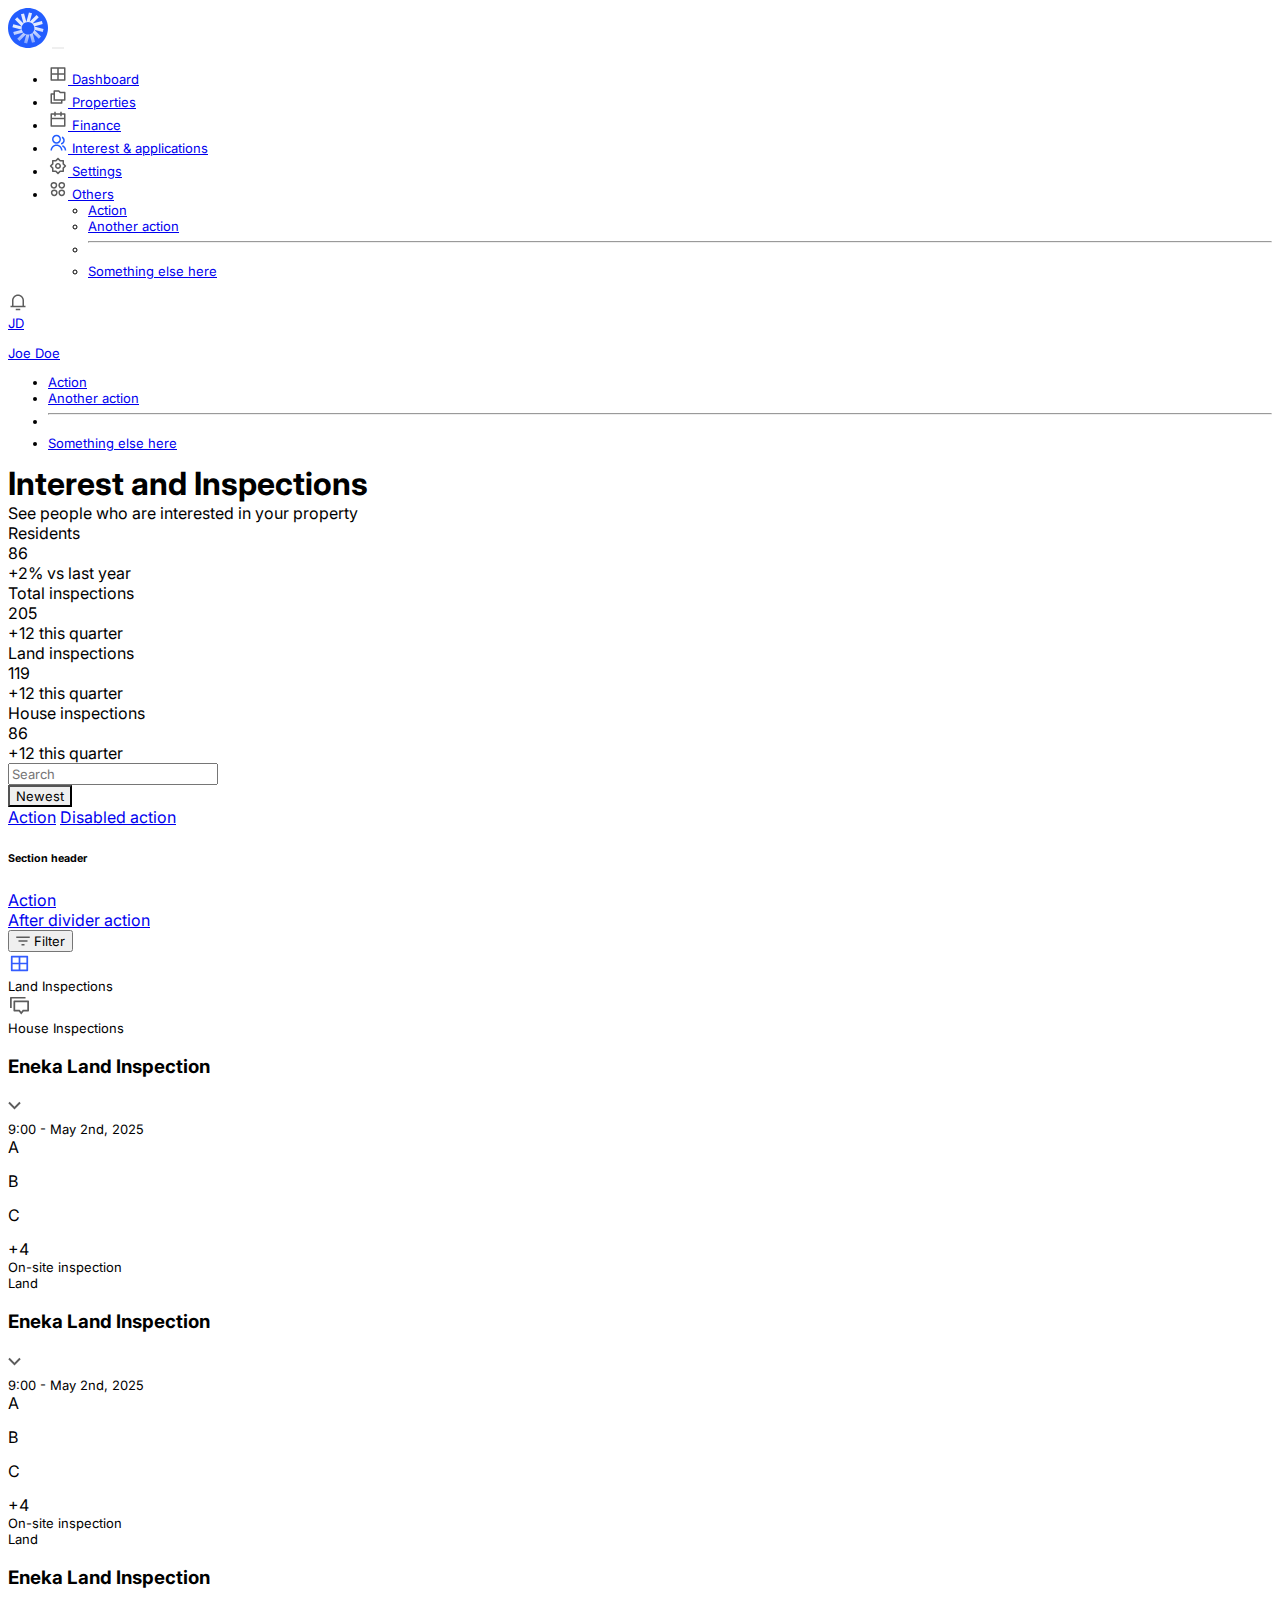
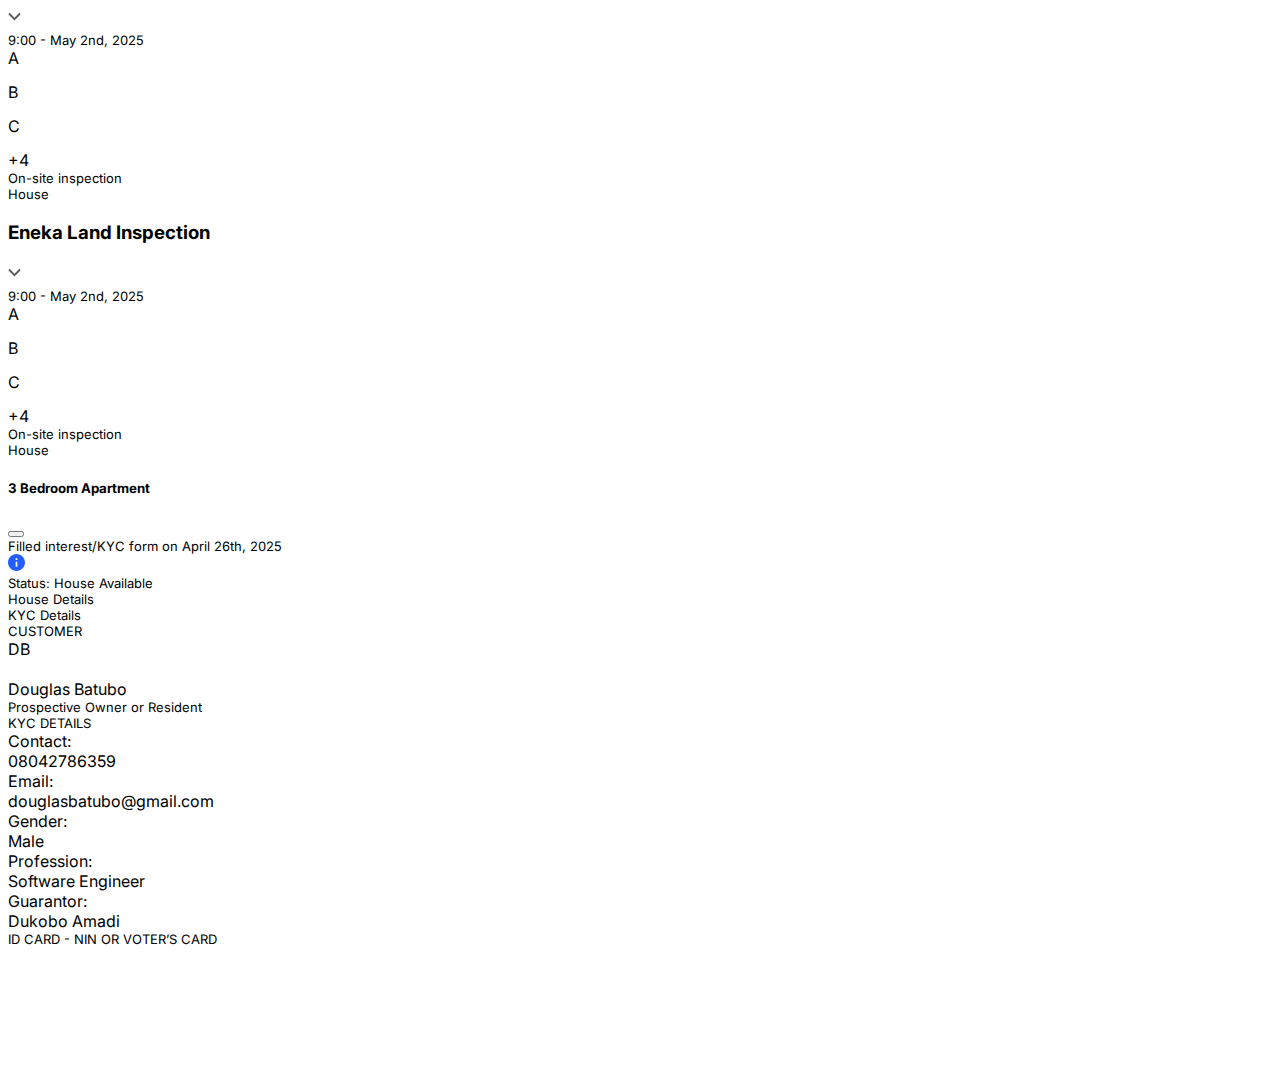
<file: index.html>
<!DOCTYPE html>
<html lang="en">
<head>
  <meta charset="UTF-8">
  <meta name="viewport" content="width=device-width, initial-scale=1.0">
  <title>Interest and Inspections</title>
  <meta name="description" content="EstateIQ - Interest and Inspections Page">
  <link href="https://cdn.jsdelivr.net/npm/bootstrap@5.3.7/dist/css/bootstrap.min.css" rel="stylesheet" integrity="sha384-LN+7fdVzj6u52u30Kp6M/trliBMCMKTyK833zpbD+pXdCLuTusPj697FH4R/5mcr" crossorigin="anonymous">
  <link rel="shortcut icon" href="./assets/images/Synergy.svg" type="image/x-icon">
    <link rel="preconnect" href="https://fonts.googleapis.com">
  <link rel="preconnect" href="https://fonts.gstatic.com" crossorigin>
  <link href="https://fonts.googleapis.com/css2?family=Inter:ital,opsz,wght@0,14..32,100..900;1,14..32,100..900&display=swap" rel="stylesheet">
  <link rel="stylesheet" href="./assets/css/style.css">
  
</head>
<body>
  
  
  <main class="container-fluid p-0 pt-5 my-2">
       <nav class="navbar navbar-expand-lg  bg-white py-3 px-4  border-bottom border-1 position-fixed top-0 start-0 end-0 z-2 custom-text-sm fw-semibold ">
          <div class="container-fluid">
            <a class="navbar-brand me-4" href="#"><img src="./assets/images/Synergy.svg" alt="Logo" ></a>
            <button class="navbar-toggler border-0 " type="button" data-bs-toggle="collapse" data-bs-target="#navbarSupportedContent" aria-controls="navbarSupportedContent" aria-expanded="false" aria-label="Toggle navigation" >
              <span class="navbar-toggler-icon"></span>
            </button>
            <div class="collapse navbar-collapse" id="navbarSupportedContent">
              <ul class="navbar-nav me-auto mb-2 mb-lg-0 column-gap-2">
                
                <li class="nav-item">
                  <a class="nav-link active d-flex align-items-end column-gap-2 text-secondary" aria-current="page" href="#">
                    <svg width="20" height="20" viewBox="0 0 20 20" fill="none" xmlns="http://www.w3.org/2000/svg">
                      <path d="M16.75 3.25C16.9489 3.25 17.1397 3.32902 17.2803 3.46967C17.421 3.61032 17.5 3.80109 17.5 4V16C17.5 16.1989 17.421 16.3897 17.2803 16.5303C17.1397 16.671 16.9489 16.75 16.75 16.75H3.25C3.05109 16.75 2.86032 16.671 2.71967 16.5303C2.57902 16.3897 2.5 16.1989 2.5 16V4C2.5 3.80109 2.57902 3.61032 2.71967 3.46967C2.86032 3.32902 3.05109 3.25 3.25 3.25H16.75ZM9.25 10.75H4V15.25H9.25V10.75ZM16 10.75H10.75V15.25H16V10.75ZM9.25 4.75H4V9.25H9.25V4.75ZM16 4.75H10.75V9.25H16V4.75Z" fill="#5C5C5C" style="fill:#5C5C5C;fill:color(display-p3 0.3608 0.3608 0.3608);fill-opacity:1;"/>
                      </svg>

                      Dashboard
                  </a>
                </li>

                <li class="nav-item">
                  <a class="nav-link active d-flex align-items-end column-gap-2 text-secondary" aria-current="page" href="#">
                              <svg width="20" height="20" viewBox="0 0 20 20" fill="none" xmlns="http://www.w3.org/2000/svg">
                  <path d="M5.5 6.25V4C5.5 3.80109 5.57902 3.61032 5.71967 3.46967C5.86032 3.32902 6.05109 3.25 6.25 3.25H11.0605L12.5605 4.75H16.75C16.9489 4.75 17.1397 4.82902 17.2803 4.96967C17.421 5.11032 17.5 5.30109 17.5 5.5V13C17.5 13.1989 17.421 13.3897 17.2803 13.5303C17.1397 13.671 16.9489 13.75 16.75 13.75H14.5V16C14.5 16.1989 14.421 16.3897 14.2803 16.5303C14.1397 16.671 13.9489 16.75 13.75 16.75H3.25C3.05109 16.75 2.86032 16.671 2.71967 16.5303C2.57902 16.3897 2.5 16.1989 2.5 16V7C2.5 6.80109 2.57902 6.61032 2.71967 6.46967C2.86032 6.32902 3.05109 6.25 3.25 6.25H5.5ZM5.5 7.75H4V15.25H13V13.75H5.5V7.75ZM7 4.75V12.25H16V6.25H11.9395L10.4395 4.75H7Z" fill="#5C5C5C" style="fill:#5C5C5C;fill:color(display-p3 0.3608 0.3608 0.3608);fill-opacity:1;"/>
                  </svg>


                      Properties
                  </a>
                </li>
                
                <li class="nav-item">
                  <a class="nav-link active d-flex align-items-end column-gap-2 text-secondary" aria-current="page" href="#">
                              <svg width="20" height="20" viewBox="0 0 20 20" fill="none" xmlns="http://www.w3.org/2000/svg">
                              <path d="M13.75 3.25H16.75C16.9489 3.25 17.1397 3.32902 17.2803 3.46967C17.421 3.61032 17.5 3.80109 17.5 4V16C17.5 16.1989 17.421 16.3897 17.2803 16.5303C17.1397 16.671 16.9489 16.75 16.75 16.75H3.25C3.05109 16.75 2.86032 16.671 2.71967 16.5303C2.57902 16.3897 2.5 16.1989 2.5 16V4C2.5 3.80109 2.57902 3.61032 2.71967 3.46967C2.86032 3.32902 3.05109 3.25 3.25 3.25H6.25V1.75H7.75V3.25H12.25V1.75H13.75V3.25ZM12.25 4.75H7.75V6.25H6.25V4.75H4V7.75H16V4.75H13.75V6.25H12.25V4.75ZM16 9.25H4V15.25H16V9.25Z" fill="#5C5C5C" style="fill:#5C5C5C;fill:color(display-p3 0.3608 0.3608 0.3608);fill-opacity:1;"/>
                              </svg>



                      Finance
                  </a>
                </li>

                <li class="nav-item">
                  <a class="nav-link active d-flex align-items-end column-gap-2 text-primary rounded-4 bg-primary" aria-current="page" href="#" style="--bs-bg-opacity: .14;">
                      <svg width="20" height="20" viewBox="0 0 20 20" fill="none" xmlns="http://www.w3.org/2000/svg">
                      <path d="M2.5 17.5C2.5 15.9087 3.13214 14.3826 4.25736 13.2574C5.38258 12.1321 6.9087 11.5 8.5 11.5C10.0913 11.5 11.6174 12.1321 12.7426 13.2574C13.8679 14.3826 14.5 15.9087 14.5 17.5H13C13 16.3065 12.5259 15.1619 11.682 14.318C10.8381 13.4741 9.69347 13 8.5 13C7.30653 13 6.16193 13.4741 5.31802 14.318C4.47411 15.1619 4 16.3065 4 17.5H2.5ZM8.5 10.75C6.01375 10.75 4 8.73625 4 6.25C4 3.76375 6.01375 1.75 8.5 1.75C10.9862 1.75 13 3.76375 13 6.25C13 8.73625 10.9862 10.75 8.5 10.75ZM8.5 9.25C10.1575 9.25 11.5 7.9075 11.5 6.25C11.5 4.5925 10.1575 3.25 8.5 3.25C6.8425 3.25 5.5 4.5925 5.5 6.25C5.5 7.9075 6.8425 9.25 8.5 9.25ZM14.713 12.0273C15.767 12.5019 16.6615 13.2709 17.2889 14.2418C17.9164 15.2126 18.2501 16.344 18.25 17.5H16.75C16.7502 16.633 16.4999 15.7844 16.0293 15.0562C15.5587 14.328 14.8878 13.7512 14.0972 13.3953L14.7123 12.0273H14.713ZM14.197 3.55975C14.9526 3.87122 15.5987 4.40015 16.0533 5.07942C16.5078 5.75869 16.7503 6.55768 16.75 7.375C16.7503 8.40425 16.3658 9.39642 15.6719 10.1566C14.978 10.9168 14.025 11.3901 13 11.4835V9.97375C13.5557 9.89416 14.0713 9.63851 14.471 9.24434C14.8707 8.85017 15.1335 8.33824 15.2209 7.7837C15.3082 7.22916 15.2155 6.66122 14.9563 6.16327C14.6971 5.66531 14.2851 5.26356 13.7808 5.017L14.197 3.55975Z" fill="#335CFF" style="fill:#335CFF;fill:color(display-p3 0.2000 0.3609 1.0000);fill-opacity:1;"/>
                      </svg>




                      Interest & applications
                  </a>
                </li>

                <li class="nav-item">
                  <a class="nav-link active d-flex align-items-end column-gap-2 text-secondary" aria-current="page" href="#">
                      <svg width="20" height="20" viewBox="0 0 20 20" fill="none" xmlns="http://www.w3.org/2000/svg">
                    <path d="M7.51447 4.00004L9.46972 2.04479C9.61037 1.90418 9.8011 1.8252 9.99997 1.8252C10.1988 1.8252 10.3896 1.90418 10.5302 2.04479L12.4855 4.00004H15.25C15.4489 4.00004 15.6397 4.07905 15.7803 4.21971C15.921 4.36036 16 4.55112 16 4.75004V7.51453L17.9552 9.46979C18.0958 9.61043 18.1748 9.80116 18.1748 10C18.1748 10.1989 18.0958 10.3896 17.9552 10.5303L16 12.4855V15.25C16 15.4489 15.921 15.6397 15.7803 15.7804C15.6397 15.921 15.4489 16 15.25 16H12.4855L10.5302 17.9553C10.3896 18.0959 10.1988 18.1749 9.99997 18.1749C9.8011 18.1749 9.61037 18.0959 9.46972 17.9553L7.51447 16H4.74997C4.55106 16 4.3603 15.921 4.21964 15.7804C4.07899 15.6397 3.99997 15.4489 3.99997 15.25V12.4855L2.04472 10.5303C1.90412 10.3896 1.82513 10.1989 1.82513 10C1.82513 9.80116 1.90412 9.61043 2.04472 9.46979L3.99997 7.51453V4.75004C3.99997 4.55112 4.07899 4.36036 4.21964 4.21971C4.3603 4.07905 4.55106 4.00004 4.74997 4.00004H7.51447ZM5.49997 5.50003V8.13629L3.63622 10L5.49997 11.8638V14.5H8.13622L9.99997 16.3638L11.8637 14.5H14.5V11.8638L16.3637 10L14.5 8.13629V5.50003H11.8637L9.99997 3.63629L8.13622 5.50003H5.49997ZM9.99997 13C9.20432 13 8.44126 12.684 7.87865 12.1214C7.31604 11.5587 6.99997 10.7957 6.99997 10C6.99997 9.20438 7.31604 8.44132 7.87865 7.87871C8.44126 7.31611 9.20432 7.00003 9.99997 7.00003C10.7956 7.00003 11.5587 7.31611 12.1213 7.87871C12.6839 8.44132 13 9.20438 13 10C13 10.7957 12.6839 11.5587 12.1213 12.1214C11.5587 12.684 10.7956 13 9.99997 13ZM9.99997 11.5C10.3978 11.5 10.7793 11.342 11.0606 11.0607C11.3419 10.7794 11.5 10.3979 11.5 10C11.5 9.60221 11.3419 9.22068 11.0606 8.93937C10.7793 8.65807 10.3978 8.50003 9.99997 8.50003C9.60215 8.50003 9.22062 8.65807 8.93931 8.93937C8.65801 9.22068 8.49997 9.60221 8.49997 10C8.49997 10.3979 8.65801 10.7794 8.93931 11.0607C9.22062 11.342 9.60215 11.5 9.99997 11.5Z" fill="#5C5C5C" style="fill:#5C5C5C;fill:color(display-p3 0.3608 0.3608 0.3608);fill-opacity:1;"/>
                    </svg>



                      Settings
                  </a>
                </li>

                <li class="nav-item dropdown ">
                  <a class="nav-link dropdown-toggle d-flex align-items-center column-gap-2  " href="#" role="button" data-bs-toggle="dropdown" aria-expanded="false">
                      <svg width="20" height="20" viewBox="0 0 20 20" fill="none" xmlns="http://www.w3.org/2000/svg">
                        <path d="M5.875 9.625C5.43179 9.625 4.99292 9.5377 4.58344 9.36809C4.17397 9.19848 3.80191 8.94988 3.48851 8.63649C3.17512 8.32309 2.92652 7.95103 2.75691 7.54156C2.5873 7.13208 2.5 6.69321 2.5 6.25C2.5 5.80679 2.5873 5.36792 2.75691 4.95844C2.92652 4.54897 3.17512 4.17691 3.48851 3.86351C3.80191 3.55012 4.17397 3.30152 4.58344 3.13191C4.99292 2.9623 5.43179 2.875 5.875 2.875C6.77011 2.875 7.62855 3.23058 8.26149 3.86351C8.89442 4.49645 9.25 5.35489 9.25 6.25C9.25 7.14511 8.89442 8.00355 8.26149 8.63649C7.62855 9.26942 6.77011 9.625 5.875 9.625ZM6.25 17.125C5.35489 17.125 4.49645 16.7694 3.86351 16.1365C3.23058 15.5035 2.875 14.6451 2.875 13.75C2.875 12.8549 3.23058 11.9965 3.86351 11.3635C4.49645 10.7306 5.35489 10.375 6.25 10.375C7.14511 10.375 8.00355 10.7306 8.63649 11.3635C9.26942 11.9965 9.625 12.8549 9.625 13.75C9.625 14.6451 9.26942 15.5035 8.63649 16.1365C8.00355 16.7694 7.14511 17.125 6.25 17.125ZM13.75 9.625C13.3068 9.625 12.8679 9.5377 12.4584 9.36809C12.049 9.19848 11.6769 8.94988 11.3635 8.63649C11.0501 8.32309 10.8015 7.95103 10.6319 7.54156C10.4623 7.13208 10.375 6.69321 10.375 6.25C10.375 5.80679 10.4623 5.36792 10.6319 4.95844C10.8015 4.54897 11.0501 4.17691 11.3635 3.86351C11.6769 3.55012 12.049 3.30152 12.4584 3.13191C12.8679 2.9623 13.3068 2.875 13.75 2.875C14.6451 2.875 15.5035 3.23058 16.1365 3.86351C16.7694 4.49645 17.125 5.35489 17.125 6.25C17.125 7.14511 16.7694 8.00355 16.1365 8.63649C15.5035 9.26942 14.6451 9.625 13.75 9.625ZM13.75 17.125C12.8549 17.125 11.9965 16.7694 11.3635 16.1365C10.7306 15.5035 10.375 14.6451 10.375 13.75C10.375 12.8549 10.7306 11.9965 11.3635 11.3635C11.9965 10.7306 12.8549 10.375 13.75 10.375C14.6451 10.375 15.5035 10.7306 16.1365 11.3635C16.7694 11.9965 17.125 12.8549 17.125 13.75C17.125 14.6451 16.7694 15.5035 16.1365 16.1365C15.5035 16.7694 14.6451 17.125 13.75 17.125ZM5.875 8.125C6.37228 8.125 6.84919 7.92746 7.20083 7.57583C7.55246 7.22419 7.75 6.74728 7.75 6.25C7.75 5.75272 7.55246 5.27581 7.20083 4.92417C6.84919 4.57254 6.37228 4.375 5.875 4.375C5.37772 4.375 4.90081 4.57254 4.54917 4.92417C4.19754 5.27581 4 5.75272 4 6.25C4 6.74728 4.19754 7.22419 4.54917 7.57583C4.90081 7.92746 5.37772 8.125 5.875 8.125ZM6.25 15.625C6.74728 15.625 7.22419 15.4275 7.57583 15.0758C7.92746 14.7242 8.125 14.2473 8.125 13.75C8.125 13.2527 7.92746 12.7758 7.57583 12.4242C7.22419 12.0725 6.74728 11.875 6.25 11.875C5.75272 11.875 5.27581 12.0725 4.92417 12.4242C4.57254 12.7758 4.375 13.2527 4.375 13.75C4.375 14.2473 4.57254 14.7242 4.92417 15.0758C5.27581 15.4275 5.75272 15.625 6.25 15.625ZM13.75 8.125C14.2473 8.125 14.7242 7.92746 15.0758 7.57583C15.4275 7.22419 15.625 6.74728 15.625 6.25C15.625 5.75272 15.4275 5.27581 15.0758 4.92417C14.7242 4.57254 14.2473 4.375 13.75 4.375C13.2527 4.375 12.7758 4.57254 12.4242 4.92417C12.0725 5.27581 11.875 5.75272 11.875 6.25C11.875 6.74728 12.0725 7.22419 12.4242 7.57583C12.7758 7.92746 13.2527 8.125 13.75 8.125ZM13.75 15.625C14.2473 15.625 14.7242 15.4275 15.0758 15.0758C15.4275 14.7242 15.625 14.2473 15.625 13.75C15.625 13.2527 15.4275 12.7758 15.0758 12.4242C14.7242 12.0725 14.2473 11.875 13.75 11.875C13.2527 11.875 12.7758 12.0725 12.4242 12.4242C12.0725 12.7758 11.875 13.2527 11.875 13.75C11.875 14.2473 12.0725 14.7242 12.4242 15.0758C12.7758 15.4275 13.2527 15.625 13.75 15.625Z" fill="#5C5C5C" style="fill:#5C5C5C;fill:color(display-p3 0.3608 0.3608 0.3608);fill-opacity:1;"/>
                        </svg>



                      Others
                  </a>
                  <ul class="dropdown-menu">
                    <li><a class="dropdown-item" href="#">Action</a></li>
                    <li><a class="dropdown-item" href="#">Another action</a></li>
                    <li><hr class="dropdown-divider"></li>
                    <li><a class="dropdown-item" href="#">Something else here</a></li>
                  </ul>
                </li>
                
                
              </ul>

              <div class="d-flex align-items-center column-gap-3">
                  <div class="nav-item">
                  <svg width="20" height="20" viewBox="0 0 20 20" fill="none" xmlns="http://www.w3.org/2000/svg">
                  <path d="M16 13.75H17.5V15.25H2.5V13.75H4V8.5C4 6.9087 4.63214 5.38258 5.75736 4.25736C6.88258 3.13214 8.4087 2.5 10 2.5C11.5913 2.5 13.1174 3.13214 14.2426 4.25736C15.3679 5.38258 16 6.9087 16 8.5V13.75ZM14.5 13.75V8.5C14.5 7.30653 14.0259 6.16193 13.182 5.31802C12.3381 4.47411 11.1935 4 10 4C8.80653 4 7.66193 4.47411 6.81802 5.31802C5.97411 6.16193 5.5 7.30653 5.5 8.5V13.75H14.5ZM7.75 16.75H12.25V18.25H7.75V16.75Z" fill="#5C5C5C" style="fill:#5C5C5C;fill:color(display-p3 0.3608 0.3608 0.3608);fill-opacity:1;"/>
                  </svg>

                  </div>

                  <div class="nav-item dropdown ">
                    <a class="nav-link dropdown-toggle d-flex align-items-center column-gap-2 border border-1 p-2 rounded-3   " href="#" role="button" data-bs-toggle="dropdown" aria-expanded="false">
                      <div class="rounded-5 bg-primary d-flex align-items-center justify-content-center p-2 text-white fw-medium" style="width: 30px; height: 30px;">
                        JD
                      </div>



                        Joe Doe
                    </a>
                    <ul class="dropdown-menu">
                      <li><a class="dropdown-item" href="#">Action</a></li>
                      <li><a class="dropdown-item" href="#">Another action</a></li>
                      <li><hr class="dropdown-divider"></li>
                      <li><a class="dropdown-item" href="#">Something else here</a></li>
                    </ul>
                </li>
                  </div>                
              </div>
          </div>
      </nav>

    <section class=" h-100 px-4 my-4 main-area">
       <div class="d-flex  justify-content-between align-items-center px-2 flex-wrap border-bottom border-1 py-5 row-gap-4">
          <div>
              <h1 class="fs-3 fw-semibold py-1">
              Interest and Inspections
            </h1>
            <p class="text-secondary fs-6">
              See people who are interested in your property
            </p>
          </div>

          
        <div>
          
          <div>
            <p class="fw-medium text-secondary">Residents</p>
          </div>

          <div class="d-flex align-items-center justify-content-between column-gap-2">
            <div class="fs-3 fw-medium">
              <p>86</p>
            </div>
            <div>
             <p class="fw-medium text-secondary">
               <span class="text-success">+2%</span> vs last year
             </p>
            </div>
          </div>
        </div>
      </div>

      <div class=" py-4 d-flex justify-content-between align-items-center px-2 flex-wrap column-gap-4 row-gap-4 border-bottom border-1">
         <div class="  border-end border-1  flex-fill">
          
            <div>
              <p class="fw-normal fs-6 text-secondary-emphasis">Total inspections</p>
            </div>

            <div class="d-flex align-items-center justify-content-start column-gap-2">
              <div class="fs-3 fw-medium">
                <p>205</p>
              </div>
              <div>
              <p class="fw-medium text-secondary">
                <span class="text-success">+12</span> this quarter
              </p>
              </div>
            </div>
          </div>

          <div class=" border-end border-1   flex-fill">
          
            <div>
              <p class="fw-normal fs-6 text-secondary-emphasis">Land inspections</p>
            </div>

            <div class="d-flex align-items-center justify-content-start column-gap-2">
              <div class="fs-3 fw-medium">
                <p>119</p>
              </div>
              <div>
              <p class="fw-medium text-secondary">
                <span class="text-success">+12</span> this quarter
              </p>
              </div>
            </div>
          </div>

          <div class=" border-end border-1  flex-fill">
          
            <div>
              <p class="fw-normal fs-6 text-secondary-emphasis">House inspections</p>
            </div>

            <div class="d-flex align-items-center justify-content-start column-gap-2">
              <div class="fs-3 fw-medium">
                <p>86</p>
              </div>
              <div>
              <p class="fw-medium text-secondary">
                <span class="text-success">+12</span> this quarter
              </p>
              </div>
            </div>
          </div>

          <div class="   flex-fill">
            <div class="d-flex align-items-center justify-content-center flex-wrap column-gap-3 row-gap-3">
                <div class="flex-fill">
                  <input type="text" class="form-control w-100 bg-secondary border-0 py-3 custom-text-sm" placeholder="Search"  style="--bs-bg-opacity: .07;">
                </div>

                <div class="d-flex align-items-center justify-content-center column-gap-3 row-gap-3">
                    
                <!-- <select name="Filter" id="filter" class="border-0 bg-secondary rounded-4 py-3 px-2 text-secondary fw-medium custom-text-sm" style="--bs-bg-opacity: .07; appearance: none;" >
                  <option value="" selected>Newest</option>
                  <option value="">Anot</option>
                </select> -->

                <div class="dropdown">
                  <button
                    class=" dropdown-toggle border-0 bg-secondary rounded-4 py-3 px-2 text-secondary fw-medium custom-text-sm " 
                    style="--bs-bg-opacity: .07; appearance: none;"
                    type="button"
                    id="triggerId"
                    data-bs-toggle="dropdown"
                    aria-haspopup="true"
                    aria-expanded="false"
                  >
                   Newest
                  </button>
                  <div class="dropdown-menu" aria-labelledby="triggerId">
                    <a class="dropdown-item" href="#">Action</a>
                    <a class="dropdown-item disabled" href="#">Disabled action</a>
                    <h6 class="dropdown-header">Section header</h6>
                    <a class="dropdown-item" href="#">Action</a>
                    <div class="dropdown-divider"></div>
                    <a class="dropdown-item" href="#">After divider action</a>
                  </div>
                </div>
                

                <button class="btn text-secondary bg-secondary border-0 fw-medium custom-text-sm p-3 column-gap-2 rounded-4 d-flex align-items-center" style="--bs-bg-opacity: .07;">
                  <img src="./assets/icons/filter.svg" alt="filter icon">
                  Filter
                </button>
                </div>
            </div>
          </div>
      </div>

      <div class="d-flex justify-content-start align-items-center px-2 px-sm-0 px-md-0 border-bottom border-1 column-gap-3 flex-wrap ">
          <div class="d-flex justify-content-start align-items-center column-gap-2  border-bottom border-primary border-3 h-100 py-3 text-primary custom-text  flex-grow-0 pointer js-inspection-option land-option">
              <svg width="23" height="23" viewBox="0 0 20 20" fill="none" xmlns="http://www.w3.org/2000/svg">
              <path d="M16.75 3.25C16.9489 3.25 17.1397 3.32902 17.2803 3.46967C17.421 3.61032 17.5 3.80109 17.5 4V16C17.5 16.1989 17.421 16.3897 17.2803 16.5303C17.1397 16.671 16.9489 16.75 16.75 16.75H3.25C3.05109 16.75 2.86032 16.671 2.71967 16.5303C2.57902 16.3897 2.5 16.1989 2.5 16V4C2.5 3.80109 2.57902 3.61032 2.71967 3.46967C2.86032 3.32902 3.05109 3.25 3.25 3.25H16.75ZM9.25 10.75H4V15.25H9.25V10.75ZM16 10.75H10.75V15.25H16V10.75ZM9.25 4.75H4V9.25H9.25V4.75ZM16 4.75H10.75V9.25H16V4.75Z" fill="#335CFF" />
              </ svg>
                      <p>Land Inspections</p>
          </div>
          

          <div class="d-flex justify-content-start align-items-center column-gap-2 py-3 custom-text pointer js-inspection-option house-option">
              <svg width="23" height="23" viewBox="0 0 20 20" fill="none" xmlns="http://www.w3.org/2000/svg">
              <path d="M11.5 17.875L9.4 15.25H5.5C5.30109 15.25 5.11032 15.171 4.96967 15.0303C4.82902 14.8897 4.75 14.6989 4.75 14.5V6.32725C4.75 6.12834 4.82902 5.93757 4.96967 5.79692C5.11032 5.65627 5.30109 5.57725 5.5 5.57725H17.5C17.6989 5.57725 17.8897 5.65627 18.0303 5.79692C18.171 5.93757 18.25 6.12834 18.25 6.32725V14.5C18.25 14.6989 18.171 14.8897 18.0303 15.0303C17.8897 15.171 17.6989 15.25 17.5 15.25H13.6L11.5 17.875ZM12.8792 13.75H16.75V7.07725H6.25V13.75H10.1208L11.5 15.4735L12.8792 13.75ZM2.5 2.5H15.25V4H3.25V12.25H1.75V3.25C1.75 3.05109 1.82902 2.86032 1.96967 2.71967C2.11032 2.57902 2.30109 2.5 2.5 2.5Z" fill="#5C5C5C" />
              </ svg>


                      <p>House Inspections</p>
          </div>
      </div>

      <div class=" px-2 py-4">
       <div class="row row-gap-4 js-inspection-box">

          <div class="col-12 col-xxl-3 col-xl-4 col-lg-4 col-md-6 col-sm-12 item pointer">
            <div class="card bg-secondary border-0" style="--bs-bg-opacity:0.07;">
              <div class="card-body">
                <div class="d-flex justify-content-between align-items-center">
                  <h3 class=" fs-6 ">Eneka Land Inspection</h3>

                  <div class="bg-white rounded-5 p-1 d-flex justify-content-center align-items-center" style="width: 25px; height:25px;">
                    <img src="./assets/icons/Vector.svg" alt="" width="13px" height="13px">
                  </div>

                </div>

                <div class="mb-3">
                  <p class="text-secondary custom-text">9:00 - May 2nd, 2025</p>
                </div>


                <div class="bg-white d-flex align-items-center justify-content-between p-1 px-2 rounded-5 w-50 mb-2" >
                    <div class="d-flex align-items-center">
                      <div class="rounded-5 bg-primary border border-2 border-white pfp d-flex align-items-center justify-content-center text-white" >A</div>
                      <div class="rounded-5 bg-primary border border-2 border-white pfp  text-white d-flex align-items-center justify-content-center">B</div>
                      <div class="rounded-5 bg-primary border border-2 border-white pfp  text-white d-flex align-items-center justify-content-center">C</div>
                    </div>

                    <div class="mx-1"> +4</div>
                </div>

                <div class="d-flex align-items-center justify-content-between">
                    <div class="custom-text-sm">
                      On-site inspection
                    </div>

                    <div class="fw-semibold rounded-4 p-1 px-2 custom-text-sm text-danger bg-danger-subtle">
                      Land
                    </div>
                </div>
              </div>
            </div>
          </div>

          <div class="col-12 col-xxl-3 col-xl-4 col-lg-4 col-md-6 col-sm-12 pointer">
            <div class="card bg-secondary border-0" style="--bs-bg-opacity:0.07;">
              <div class="card-body">
                <div class="d-flex justify-content-between align-items-center">
                  <h3 class=" fs-6 ">Eneka Land Inspection</h3>

                  <div class="bg-white rounded-5 p-1 d-flex justify-content-center align-items-center" style="width: 25px; height:25px;">
                    <img src="./assets/icons/Vector.svg" alt="" width="13px" height="13px">
                  </div>

                </div>

                <div class="mb-3">
                  <p class="text-secondary custom-text">9:00 - May 2nd, 2025</p>
                </div>


                <div class="bg-white d-flex align-items-center justify-content-between p-1 px-2 rounded-5 w-50 mb-2" >
                    <div class="d-flex align-items-center">
                      <div class="rounded-5 bg-primary border border-2 border-white pfp d-flex align-items-center justify-content-center text-white" >A</div>
                      <div class="rounded-5 bg-primary border border-2 border-white pfp  text-white d-flex align-items-center justify-content-center">B</div>
                      <div class="rounded-5 bg-primary border border-2 border-white pfp  text-white d-flex align-items-center justify-content-center">C</div>
                    </div>

                    <div class="mx-1"> +4</div>
                </div>

                <div class="d-flex align-items-center justify-content-between">
                    <div class="custom-text-sm">
                      On-site inspection
                    </div>

                    <div class="fw-semibold rounded-4 p-1 px-2 custom-text-sm text-danger bg-danger-subtle">
                      Land
                    </div>
                </div>
              </div>
            </div>
          </div>

          <div class="col-12 col-xxl-3 col-xl-4 col-lg-4 col-md-6 col-sm-12 pointer">
            <div class="card bg-secondary border-0" style="--bs-bg-opacity:0.07;">
              <div class="card-body">
                <div class="d-flex justify-content-between align-items-center">
                  <h3 class=" fs-6 ">Eneka Land Inspection</h3>

                 <div class="bg-white rounded-5 p-1 d-flex justify-content-center align-items-center" style="width: 25px; height:25px;">
                    <img src="./assets/icons/Vector.svg" alt="" width="13px" height="13px">
                  </div>

                </div>

                <div class="mb-3">
                  <p class="text-secondary custom-text">9:00 - May 2nd, 2025</p>
                </div>


                <div class="bg-white d-flex align-items-center justify-content-between p-1 px-2 rounded-5 w-50 mb-2" >
                    <div class="d-flex align-items-center">
                      <div class="rounded-5 bg-primary border border-2 border-white pfp d-flex align-items-center justify-content-center text-white" >A</div>
                      <div class="rounded-5 bg-primary border border-2 border-white pfp  text-white d-flex align-items-center justify-content-center">B</div>
                      <div class="rounded-5 bg-primary border border-2 border-white pfp  text-white d-flex align-items-center justify-content-center">C</div>
                    </div>

                    <div class="mx-1"> +4</div>
                </div>

                <div class="d-flex align-items-center justify-content-between">
                    <div class="custom-text-sm">
                      On-site inspection
                    </div>

                    <div class="fw-semibold rounded-4 p-1 px-2 custom-text-sm text-primary bg-primary-subtle">
                      House
                    </div>
                </div>
              </div>
            </div>
          </div>

          <div class="col-12 col-xxl-3 col-xl-4 col-lg-4 col-md-6 col-sm-12 pointer">
            <div class="card bg-secondary border-0" style="--bs-bg-opacity:0.07;">
              <div class="card-body">
                <div class="d-flex justify-content-between align-items-center">
                  <h3 class=" fs-6 ">Eneka Land Inspection</h3>

                 <div class="bg-white rounded-5 p-1 d-flex justify-content-center align-items-center" style="width: 25px; height:25px;">
                    <img src="./assets/icons/Vector.svg" alt="" width="13px" height="13px">
                  </div>

                </div>

                <div class="mb-3">
                  <p class="text-secondary custom-text">9:00 - May 2nd, 2025</p>
                </div>


                <div class="bg-white d-flex align-items-center justify-content-between p-1 px-2 rounded-5 w-50 mb-2" >
                    <div class="d-flex align-items-center">
                      <div class="rounded-5 bg-primary border border-2 border-white pfp d-flex align-items-center justify-content-center text-white" >A</div>
                      <div class="rounded-5 bg-primary border border-2 border-white pfp  text-white d-flex align-items-center justify-content-center">B</div>
                      <div class="rounded-5 bg-primary border border-2 border-white pfp  text-white d-flex align-items-center justify-content-center">C</div>
                    </div>

                    <div class="mx-1"> +4</div>
                </div>

                <div class="d-flex align-items-center justify-content-between">
                    <div class="custom-text-sm">
                      On-site inspection
                    </div>

                    <div class="fw-semibold rounded-4 p-1 px-2 custom-text-sm text-primary bg-primary-subtle">
                      House
                    </div>
                </div>
              </div>
            </div>
          </div>

          


       
          

         
       </div>
       
         
      </div>

      <!-- House Inspection - ITEM -->
      <!-- <div class="col-12 col-xxl-3 col-xl-4 col-lg-4 col-md-6 col-sm-12 pointer" data-bs-toggle="offcanvas" data-bs-target="#offcanvasRight" aria-controls="offcanvasRight">
            <div class="card bg-secondary border-0" style="--bs-bg-opacity:0.07;">
              <div class="card-body">
                <div class="d-flex justify-content-start align-items-center mb-3 ">
                  <div class="pfp-l bg-success rounded-5"></div>
                </div>

                <div class="d-flex justify-content-between align-items-center">
                  <h3 class=" fs-6 ">${item.inspectionName}</h3>

                 
                </div>

                

                <div class="mb-3">
                  <p class="text-secondary custom-text">${item.inspectionDate}</p>
                </div>



                <div class="d-flex align-items-center justify-content-between">
                    <div class="custom-text-sm">
                      ${item.inspectionLocation}
                    </div>

                    <div class="fw-semibold rounded-4 p-1 px-2 custom-text-sm text-danger bg-danger-subtle">
                      Apartment
                    </div>
                </div>
              </div>
            </div>
        </div> -->

      
    </section>

    <!-- <button class="btn btn-primary" type="button" data-bs-toggle="offcanvas" data-bs-target="#offcanvasRight" aria-controls="offcanvasRight" >Toggle right offcanvas</button> -->

      

      <div class="offcanvas offcanvas-end  " tabindex="-1" id="offcanvasRight" aria-labelledby="offcanvasRightLabel">
        <div class="w-100 p-4 border-bottom border-1">
          <div class="offcanvas-header p-0 mb-1">
          <div class="d-flex justify-content-between align-items-center w-100">
            <h5 class="offcanvas-title fw-semibold" id="offcanvasRightLabel">3 Bedroom Apartment</h5>
            <button type="button" class="btn-close" data-bs-dismiss="offcanvas" aria-label="Close"></button>
          </div>
 
          </div>

          <div class="mb-3">
              <p class="custom-text text-secondary fw-medium">Filled interest/KYC form on April 26th, 2025</p>

          </div>

          <div class="d-flex justify-content-start p-1 px-2 column-gap-2 align-items-center rounded-3 bg-primary " style="--bs-bg-opacity:.07; width: 200px;">
                <img src="./assets/icons/info.svg" alt="info-icon" width="17px">

                <div class="text-primary custom-text">
                  Status: House Available
                </div>
          </div>
        </div>
        
        <div class="offcanvas-body p-0">
          <div class="border-bottom border-1 d-flex align-items-center justify-content-between px-4 ">
            <div class="p-3 text-center flex-fill  fw-normal  custom-text pointer js-offcanvas-opt js-house-details-opt">House Details</div>
            <div class="p-3 flex-fill  text-center custom-text fw-medium pointer border-bottom border-primary border-3 js-offcanvas-opt js-kyc-details-opt"> KYC Details</div>
          </div>

          


          <div class="offcanvas-container ">
              <div>
                  <div class="custom-text-sm text-secondary bg-secondary px-4 py-1 fw-medium my-2 " style="--bs-bg-opacity:.09
            " >
              CUSTOMER
                </div>

                <div class=" d-flex align-items-center justify-content-start column-gap-3 px-4 py-4">
                  <div class="pfp-l bg-info rounded-5 d-flex align-items-center justify-content-center fw-bold">DB</div>
                  <div>
                    <div class="fs-6 fw-semibold">Douglas Batubo</div>
                    <div class="custom-text text-secondary">Prospective Owner or Resident</div>
                  </div>
                </div>
              </div>

              <div class=" py-3 overflow-y-scroll  offcanvas-details js-offcavas-details">
                  
                <div>
                  <div class="custom-text-sm text-secondary bg-secondary px-4 py-1 fw-medium my-2 " style="--bs-bg-opacity:.09
            " >
              KYC DETAILS
                  </div>
              
                  <div class="px-4">
                    <div class="d-flex justify-content-between align-items-center py-2">
                      <p class="fs-6 text-secondary">Contact:</p>
                      <p class="">08042786359</p>
                    </div>

                    <div class="d-flex justify-content-between align-items-center py-2">
                      <p class="fs-6 text-secondary">Email:</p>
                      <p class="">douglasbatubo@gmail.com</p>
                    </div>

                    <div class="d-flex justify-content-between align-items-center py-2">
                      <p class="fs-6 text-secondary">Gender:</p>
                      <p class="">Male</p>
                    </div>

                    <div class="d-flex justify-content-between align-items-center py-2">
                      <p class="fs-6 text-secondary">Profession:</p>
                      <p class="">Software Engineer</p>
                    </div>

                    <div class="d-flex justify-content-between align-items-center py-2">
                      <p class="fs-6 text-secondary">Guarantor:</p>
                      <p class="">Dukobo Amadi</p>
                    </div>

                  </div>


                  <div class="custom-text-sm text-secondary bg-secondary px-4 py-1 fw-medium my-3 " style="--bs-bg-opacity:.09
          " >
            ID CARD - NIN OR VOTER’S CARD
                  </div>


                  <div class="px-4 ">
                      <div class="gallery-item bg-info rounded-3">

                      </div>
                  </div>
              </div>

                  
              </div>
          </div>

        </div>
      </div>
  </main>


  
  <script src="https://code.jquery.com/jquery-3.7.1.min.js" integrity="sha256-/JqT3SQfawRcv/BIHPThkBvs0OEvtFFmqPF/lYI/Cxo=" crossorigin="anonymous"></script>

  <script src="https://cdn.jsdelivr.net/npm/bootstrap@5.3.7/dist/js/bootstrap.bundle.min.js" integrity="sha384-ndDqU0Gzau9qJ1lfW4pNLlhNTkCfHzAVBReH9diLvGRem5+R9g2FzA8ZGN954O5Q" crossorigin="anonymous"></script>
  <script src="./assets/js/main.js" type="module"></script>
</body>
</html>








<!-- 
<div class="offcanvas offcanvas-end show " tabindex="-1" id="offcanvasRight" aria-labelledby="offcanvasRightLabel">
        <div class="w-100 p-4 border-bottom border-1">
          <div class="offcanvas-header p-0 mb-1">
          <div class="d-flex justify-content-between align-items-center w-100">
            <h5 class="offcanvas-title fw-semibold" id="offcanvasRightLabel">3 Bedroom Apartment</h5>
            <button type="button" class="btn-close" data-bs-dismiss="offcanvas" aria-label="Close"></button>
          </div>
 
          </div>

          <div class="mb-3">
              <p class="custom-text text-secondary fw-medium">Filled interest/KYC form on April 26th, 2025</p>

          </div>

          <div class="d-flex justify-content-start p-1 px-2 column-gap-2 align-items-center rounded-3 bg-primary " style="--bs-bg-opacity:.07; width: 200px;">
                <img src="./assets/icons/info.svg" alt="info-icon" width="17px">

                <div class="text-primary custom-text">
                  Status: House Available
                </div>
          </div>
        </div>
        
        <div class="offcanvas-body p-0">
          <div class="border-bottom border-1 d-flex align-items-center justify-content-between px-4 ">
            <div class="p-3 text-center flex-fill border-bottom fw-medium border-3 border-primary custom-text pointer js-offcanvas-opt">House Details</div>
            <div class="p-3 flex-fill  text-center custom-text fw-normal pointer js-offcanvas-opt">KYC Details</div>
          </div>

            <div class="offcanvas-container">
              <div class=" overflow-x-scroll px-4 py-3 d-flex align-items-center  column-gap-3 offcanvas-gallery border-bottom border-1 mb-4">
                <div class=" bg-secondary rounded-3" style=" width: 140px; height: 70px; min-width: 140px;"></div>
                <div class=" bg-secondary rounded-3" style=" width: 140px; height: 70px; min-width: 140px;"></div>
                <div class=" bg-secondary rounded-3" style=" width: 140px; height: 70px; min-width: 140px;"></div>
                
              </div>


              <div class="custom-text-sm text-secondary bg-secondary px-4 py-1 fw-medium " style="--bs-bg-opacity:.09
              " >
                CUSTOMER
              </div>


              <div class="px-4 py-3 overflow-y-scroll  offcanvas-details js-offcavas-details">
                  <div class="d-flex justify-content-between align-items-center">
                        <div class="d-flex align-items-center column-gap-3 justify-content-start  py-2">
                      <div class="rounded-2 d-flex align-items-center justify-content-center p-2  bg-secondary" style="--bs-bg-opacity:.14;">
                        <img src="./assets/icons/building.svg" alt="building icon" width="24px">
                      </div>
                      
                      <div>
                        <div class=" fw-semibold fs-6">N10,000,000</div>
                        <div class="custom-text">Rental price</div>
                      </div>
                      </div>

                      <div>
                        <img src="./assets/icons/more-2-line.svg" alt="more icon" >
                      </div>
                  </div>

                  <div class="d-flex justify-content-between align-items-center">
                        <div class="d-flex align-items-center column-gap-3 justify-content-start  py-2">
                      <div class="rounded-2 d-flex align-items-center justify-content-center p-2  bg-secondary" style="--bs-bg-opacity:.14;">
                        <img src="./assets/icons/layer.svg" alt="building icon" width="24px">
                      </div>
                      
                      <div>
                        <div class=" fw-semibold fs-6">4 Rooms</div>
                        <div class="custom-text">No. of Bedroom</div>
                      </div>
                      </div>

                      <div>
                        <img src="./assets/icons/more-2-line.svg" alt="more icon" >
                      </div>
                  </div>

                  <div class="d-flex justify-content-between align-items-center">
                        <div class="d-flex align-items-center column-gap-3 justify-content-start  py-2">
                      <div class="rounded-2 d-flex align-items-center justify-content-center p-2  bg-secondary" style="--bs-bg-opacity:.14;">
                        <img src="./assets/icons/brush.svg" alt="building icon" width="24px">
                      </div>
                      
                      <div>
                        <div class=" fw-semibold fs-6">4 Bathrooms</div>
                        <div class="custom-text">No. of Bathrooms</div>
                      </div>
                      </div>

                      <div>
                        <img src="./assets/icons/more-2-line.svg" alt="more icon" >
                      </div>
                  </div>

                  <div class="d-flex justify-content-between align-items-center">
                        <div class="d-flex align-items-center column-gap-3 justify-content-start  py-2">
                      <div class="rounded-2 d-flex align-items-center justify-content-center p-2  bg-secondary" style="--bs-bg-opacity:.14;">
                        <img src="./assets/icons/building.svg" alt="building icon" width="24px">
                      </div>
                      
                      <div>
                        <div class=" fw-semibold fs-6">3 Cars</div>
                        <div class="custom-text">Garage spaceBathrooms</div>
                      </div>
                      </div>

                      <div>
                        <img src="./assets/icons/more-2-line.svg" alt="more icon" >
                      </div>
                  </div>

                  
              </div>
            </div>
        </div>
</div> -->
</file>
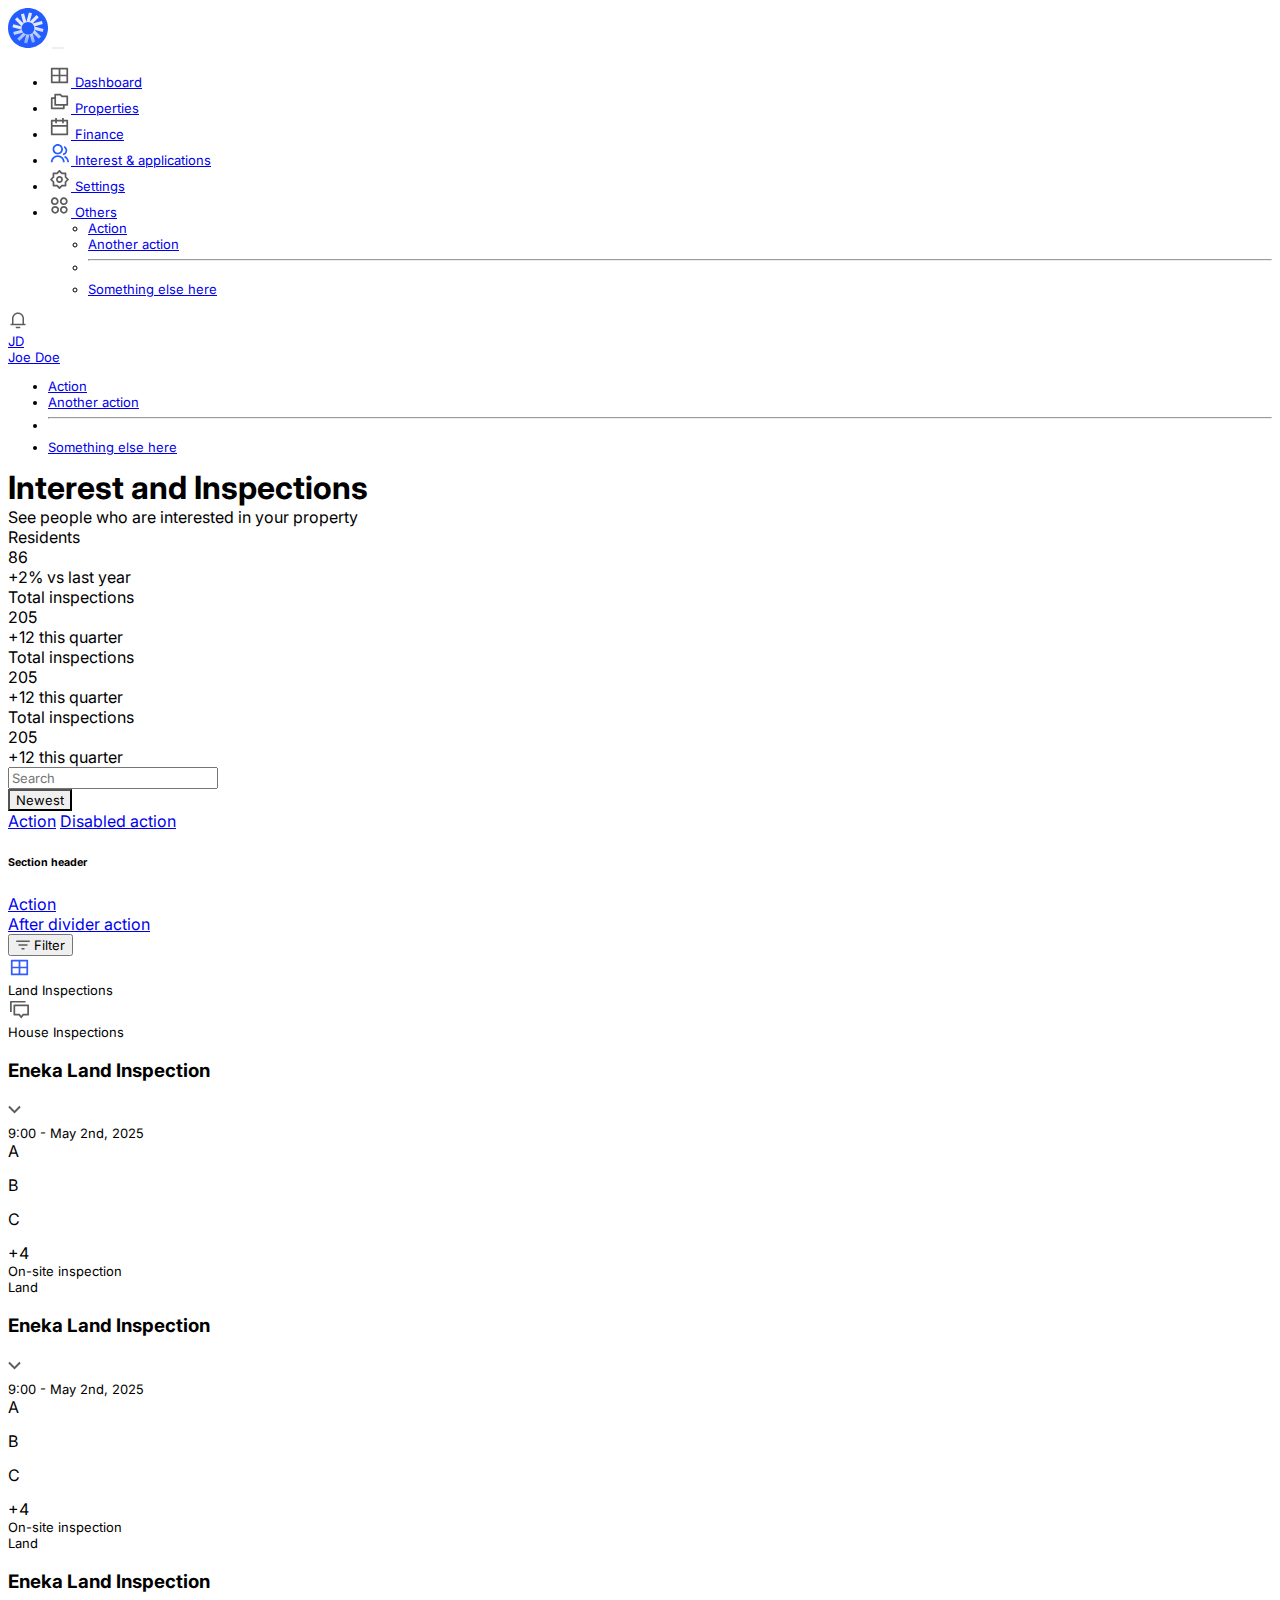
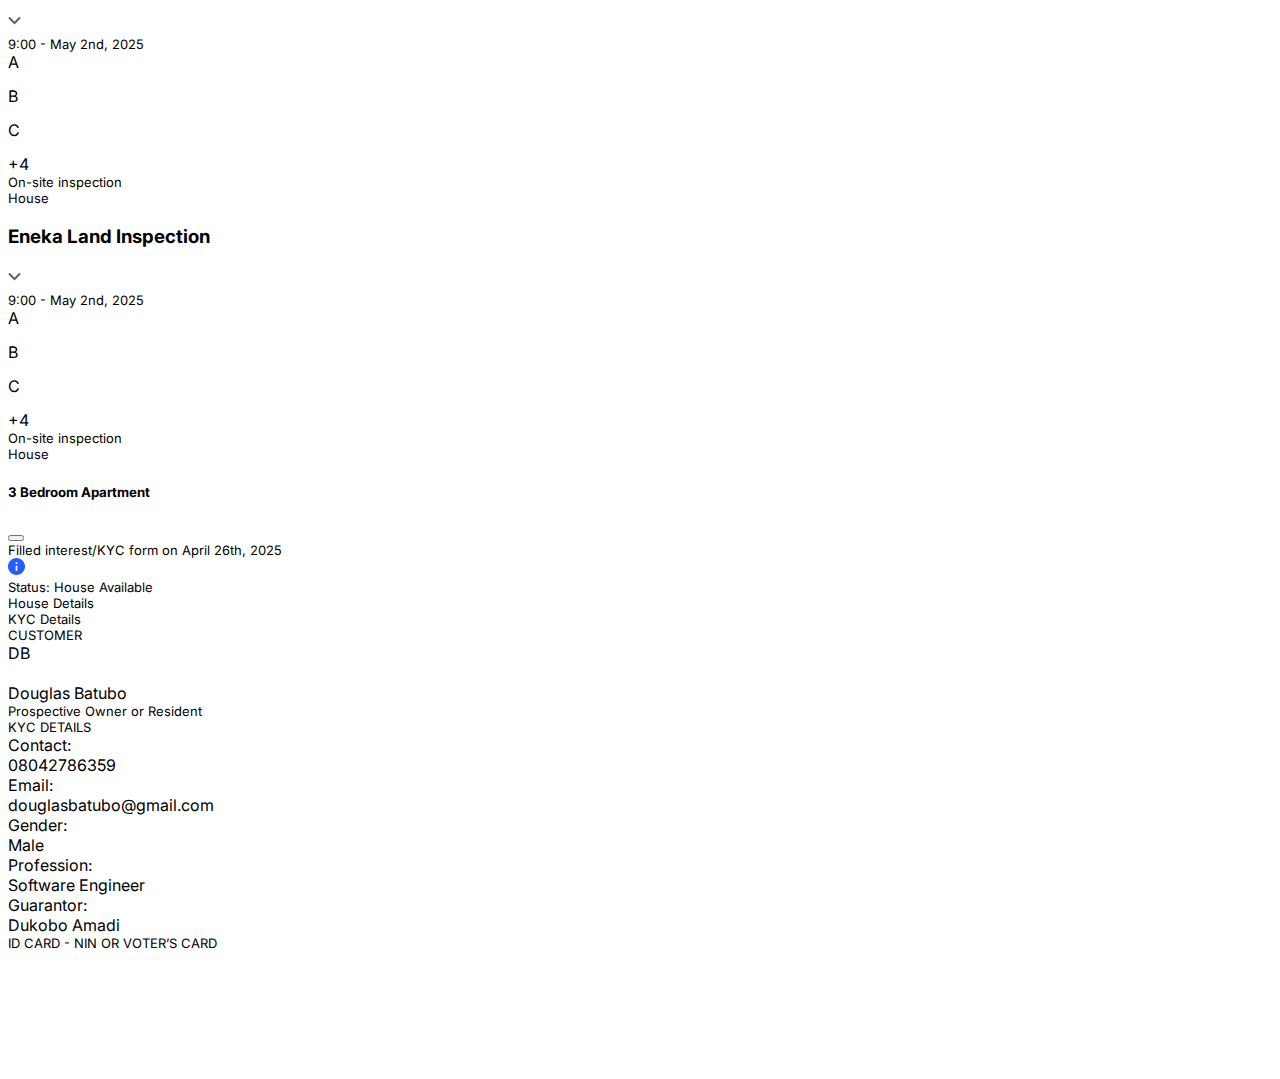
<file: interest-and-applications.html>
<!DOCTYPE html>
<html lang="en">
<head>
  <meta charset="UTF-8">
  <meta name="viewport" content="width=device-width, initial-scale=1.0">
  <title>Interest and Inspections</title>
  <meta name="description" content="EstateIQ - Interest and Inspections Page">
  <link href="https://cdn.jsdelivr.net/npm/bootstrap@5.3.7/dist/css/bootstrap.min.css" rel="stylesheet" integrity="sha384-LN+7fdVzj6u52u30Kp6M/trliBMCMKTyK833zpbD+pXdCLuTusPj697FH4R/5mcr" crossorigin="anonymous">
  <link rel="shortcut icon" href="./assets/images/Synergy.svg" type="image/x-icon">
    <link rel="preconnect" href="https://fonts.googleapis.com">
  <link rel="preconnect" href="https://fonts.gstatic.com" crossorigin>
  <link href="https://fonts.googleapis.com/css2?family=Inter:ital,opsz,wght@0,14..32,100..900;1,14..32,100..900&display=swap" rel="stylesheet">
  <link rel="stylesheet" href="./assets/css/style.css">
  
</head>
<body>
  
  
  <main class="container-fluid p-0 pt-5 my-2">
       <nav class="navbar navbar-expand-lg  bg-white py-3 px-4  border-bottom border-1 position-fixed top-0 start-0 end-0 z-2 custom-text ">
          <div class="container-fluid">
            <a class="navbar-brand me-4" href="#"><img src="./assets/images/Synergy.svg" alt="Logo" ></a>
            <button class="navbar-toggler border-0 " type="button" data-bs-toggle="collapse" data-bs-target="#navbarSupportedContent" aria-controls="navbarSupportedContent" aria-expanded="false" aria-label="Toggle navigation" >
              <span class="navbar-toggler-icon"></span>
            </button>
            <div class="collapse navbar-collapse" id="navbarSupportedContent">
              <ul class="navbar-nav me-auto mb-2 mb-lg-0 column-gap-2">
                
                <li class="nav-item">
                  <a class="nav-link active d-flex align-items-center column-gap-2 text-secondary" aria-current="page" href="#">
                    <svg width="23" height="23" viewBox="0 0 20 20" fill="none" xmlns="http://www.w3.org/2000/svg">
                      <path d="M16.75 3.25C16.9489 3.25 17.1397 3.32902 17.2803 3.46967C17.421 3.61032 17.5 3.80109 17.5 4V16C17.5 16.1989 17.421 16.3897 17.2803 16.5303C17.1397 16.671 16.9489 16.75 16.75 16.75H3.25C3.05109 16.75 2.86032 16.671 2.71967 16.5303C2.57902 16.3897 2.5 16.1989 2.5 16V4C2.5 3.80109 2.57902 3.61032 2.71967 3.46967C2.86032 3.32902 3.05109 3.25 3.25 3.25H16.75ZM9.25 10.75H4V15.25H9.25V10.75ZM16 10.75H10.75V15.25H16V10.75ZM9.25 4.75H4V9.25H9.25V4.75ZM16 4.75H10.75V9.25H16V4.75Z" fill="#5C5C5C" style="fill:#5C5C5C;fill:color(display-p3 0.3608 0.3608 0.3608);fill-opacity:1;"/>
                      </svg>

                      Dashboard
                  </a>
                </li>

                <li class="nav-item">
                  <a class="nav-link active d-flex align-items-center column-gap-2 text-secondary" aria-current="page" href="#">
                              <svg width="23" height="23" viewBox="0 0 20 20" fill="none" xmlns="http://www.w3.org/2000/svg">
                  <path d="M5.5 6.25V4C5.5 3.80109 5.57902 3.61032 5.71967 3.46967C5.86032 3.32902 6.05109 3.25 6.25 3.25H11.0605L12.5605 4.75H16.75C16.9489 4.75 17.1397 4.82902 17.2803 4.96967C17.421 5.11032 17.5 5.30109 17.5 5.5V13C17.5 13.1989 17.421 13.3897 17.2803 13.5303C17.1397 13.671 16.9489 13.75 16.75 13.75H14.5V16C14.5 16.1989 14.421 16.3897 14.2803 16.5303C14.1397 16.671 13.9489 16.75 13.75 16.75H3.25C3.05109 16.75 2.86032 16.671 2.71967 16.5303C2.57902 16.3897 2.5 16.1989 2.5 16V7C2.5 6.80109 2.57902 6.61032 2.71967 6.46967C2.86032 6.32902 3.05109 6.25 3.25 6.25H5.5ZM5.5 7.75H4V15.25H13V13.75H5.5V7.75ZM7 4.75V12.25H16V6.25H11.9395L10.4395 4.75H7Z" fill="#5C5C5C" style="fill:#5C5C5C;fill:color(display-p3 0.3608 0.3608 0.3608);fill-opacity:1;"/>
                  </svg>


                      Properties
                  </a>
                </li>
                
                <li class="nav-item">
                  <a class="nav-link active d-flex align-items-center column-gap-2 text-secondary" aria-current="page" href="#">
                              <svg width="23" height="23" viewBox="0 0 20 20" fill="none" xmlns="http://www.w3.org/2000/svg">
                              <path d="M13.75 3.25H16.75C16.9489 3.25 17.1397 3.32902 17.2803 3.46967C17.421 3.61032 17.5 3.80109 17.5 4V16C17.5 16.1989 17.421 16.3897 17.2803 16.5303C17.1397 16.671 16.9489 16.75 16.75 16.75H3.25C3.05109 16.75 2.86032 16.671 2.71967 16.5303C2.57902 16.3897 2.5 16.1989 2.5 16V4C2.5 3.80109 2.57902 3.61032 2.71967 3.46967C2.86032 3.32902 3.05109 3.25 3.25 3.25H6.25V1.75H7.75V3.25H12.25V1.75H13.75V3.25ZM12.25 4.75H7.75V6.25H6.25V4.75H4V7.75H16V4.75H13.75V6.25H12.25V4.75ZM16 9.25H4V15.25H16V9.25Z" fill="#5C5C5C" style="fill:#5C5C5C;fill:color(display-p3 0.3608 0.3608 0.3608);fill-opacity:1;"/>
                              </svg>



                      Finance
                  </a>
                </li>

                <li class="nav-item">
                  <a class="nav-link active d-flex align-items-center column-gap-2 text-primary rounded-4 bg-primary" aria-current="page" href="#" style="--bs-bg-opacity: .14;">
                      <svg width="23" height="23" viewBox="0 0 20 20" fill="none" xmlns="http://www.w3.org/2000/svg">
                      <path d="M2.5 17.5C2.5 15.9087 3.13214 14.3826 4.25736 13.2574C5.38258 12.1321 6.9087 11.5 8.5 11.5C10.0913 11.5 11.6174 12.1321 12.7426 13.2574C13.8679 14.3826 14.5 15.9087 14.5 17.5H13C13 16.3065 12.5259 15.1619 11.682 14.318C10.8381 13.4741 9.69347 13 8.5 13C7.30653 13 6.16193 13.4741 5.31802 14.318C4.47411 15.1619 4 16.3065 4 17.5H2.5ZM8.5 10.75C6.01375 10.75 4 8.73625 4 6.25C4 3.76375 6.01375 1.75 8.5 1.75C10.9862 1.75 13 3.76375 13 6.25C13 8.73625 10.9862 10.75 8.5 10.75ZM8.5 9.25C10.1575 9.25 11.5 7.9075 11.5 6.25C11.5 4.5925 10.1575 3.25 8.5 3.25C6.8425 3.25 5.5 4.5925 5.5 6.25C5.5 7.9075 6.8425 9.25 8.5 9.25ZM14.713 12.0273C15.767 12.5019 16.6615 13.2709 17.2889 14.2418C17.9164 15.2126 18.2501 16.344 18.25 17.5H16.75C16.7502 16.633 16.4999 15.7844 16.0293 15.0562C15.5587 14.328 14.8878 13.7512 14.0972 13.3953L14.7123 12.0273H14.713ZM14.197 3.55975C14.9526 3.87122 15.5987 4.40015 16.0533 5.07942C16.5078 5.75869 16.7503 6.55768 16.75 7.375C16.7503 8.40425 16.3658 9.39642 15.6719 10.1566C14.978 10.9168 14.025 11.3901 13 11.4835V9.97375C13.5557 9.89416 14.0713 9.63851 14.471 9.24434C14.8707 8.85017 15.1335 8.33824 15.2209 7.7837C15.3082 7.22916 15.2155 6.66122 14.9563 6.16327C14.6971 5.66531 14.2851 5.26356 13.7808 5.017L14.197 3.55975Z" fill="#335CFF" style="fill:#335CFF;fill:color(display-p3 0.2000 0.3609 1.0000);fill-opacity:1;"/>
                      </svg>




                      Interest & applications
                  </a>
                </li>

                <li class="nav-item">
                  <a class="nav-link active d-flex align-items-center column-gap-2 text-secondary" aria-current="page" href="#">
                      <svg width="23" height="23" viewBox="0 0 20 20" fill="none" xmlns="http://www.w3.org/2000/svg">
                    <path d="M7.51447 4.00004L9.46972 2.04479C9.61037 1.90418 9.8011 1.8252 9.99997 1.8252C10.1988 1.8252 10.3896 1.90418 10.5302 2.04479L12.4855 4.00004H15.25C15.4489 4.00004 15.6397 4.07905 15.7803 4.21971C15.921 4.36036 16 4.55112 16 4.75004V7.51453L17.9552 9.46979C18.0958 9.61043 18.1748 9.80116 18.1748 10C18.1748 10.1989 18.0958 10.3896 17.9552 10.5303L16 12.4855V15.25C16 15.4489 15.921 15.6397 15.7803 15.7804C15.6397 15.921 15.4489 16 15.25 16H12.4855L10.5302 17.9553C10.3896 18.0959 10.1988 18.1749 9.99997 18.1749C9.8011 18.1749 9.61037 18.0959 9.46972 17.9553L7.51447 16H4.74997C4.55106 16 4.3603 15.921 4.21964 15.7804C4.07899 15.6397 3.99997 15.4489 3.99997 15.25V12.4855L2.04472 10.5303C1.90412 10.3896 1.82513 10.1989 1.82513 10C1.82513 9.80116 1.90412 9.61043 2.04472 9.46979L3.99997 7.51453V4.75004C3.99997 4.55112 4.07899 4.36036 4.21964 4.21971C4.3603 4.07905 4.55106 4.00004 4.74997 4.00004H7.51447ZM5.49997 5.50003V8.13629L3.63622 10L5.49997 11.8638V14.5H8.13622L9.99997 16.3638L11.8637 14.5H14.5V11.8638L16.3637 10L14.5 8.13629V5.50003H11.8637L9.99997 3.63629L8.13622 5.50003H5.49997ZM9.99997 13C9.20432 13 8.44126 12.684 7.87865 12.1214C7.31604 11.5587 6.99997 10.7957 6.99997 10C6.99997 9.20438 7.31604 8.44132 7.87865 7.87871C8.44126 7.31611 9.20432 7.00003 9.99997 7.00003C10.7956 7.00003 11.5587 7.31611 12.1213 7.87871C12.6839 8.44132 13 9.20438 13 10C13 10.7957 12.6839 11.5587 12.1213 12.1214C11.5587 12.684 10.7956 13 9.99997 13ZM9.99997 11.5C10.3978 11.5 10.7793 11.342 11.0606 11.0607C11.3419 10.7794 11.5 10.3979 11.5 10C11.5 9.60221 11.3419 9.22068 11.0606 8.93937C10.7793 8.65807 10.3978 8.50003 9.99997 8.50003C9.60215 8.50003 9.22062 8.65807 8.93931 8.93937C8.65801 9.22068 8.49997 9.60221 8.49997 10C8.49997 10.3979 8.65801 10.7794 8.93931 11.0607C9.22062 11.342 9.60215 11.5 9.99997 11.5Z" fill="#5C5C5C" style="fill:#5C5C5C;fill:color(display-p3 0.3608 0.3608 0.3608);fill-opacity:1;"/>
                    </svg>



                      Settings
                  </a>
                </li>

                <li class="nav-item dropdown ">
                  <a class="nav-link dropdown-toggle d-flex align-items-center column-gap-2  " href="#" role="button" data-bs-toggle="dropdown" aria-expanded="false">
                      <svg width="23" height="23" viewBox="0 0 20 20" fill="none" xmlns="http://www.w3.org/2000/svg">
                        <path d="M5.875 9.625C5.43179 9.625 4.99292 9.5377 4.58344 9.36809C4.17397 9.19848 3.80191 8.94988 3.48851 8.63649C3.17512 8.32309 2.92652 7.95103 2.75691 7.54156C2.5873 7.13208 2.5 6.69321 2.5 6.25C2.5 5.80679 2.5873 5.36792 2.75691 4.95844C2.92652 4.54897 3.17512 4.17691 3.48851 3.86351C3.80191 3.55012 4.17397 3.30152 4.58344 3.13191C4.99292 2.9623 5.43179 2.875 5.875 2.875C6.77011 2.875 7.62855 3.23058 8.26149 3.86351C8.89442 4.49645 9.25 5.35489 9.25 6.25C9.25 7.14511 8.89442 8.00355 8.26149 8.63649C7.62855 9.26942 6.77011 9.625 5.875 9.625ZM6.25 17.125C5.35489 17.125 4.49645 16.7694 3.86351 16.1365C3.23058 15.5035 2.875 14.6451 2.875 13.75C2.875 12.8549 3.23058 11.9965 3.86351 11.3635C4.49645 10.7306 5.35489 10.375 6.25 10.375C7.14511 10.375 8.00355 10.7306 8.63649 11.3635C9.26942 11.9965 9.625 12.8549 9.625 13.75C9.625 14.6451 9.26942 15.5035 8.63649 16.1365C8.00355 16.7694 7.14511 17.125 6.25 17.125ZM13.75 9.625C13.3068 9.625 12.8679 9.5377 12.4584 9.36809C12.049 9.19848 11.6769 8.94988 11.3635 8.63649C11.0501 8.32309 10.8015 7.95103 10.6319 7.54156C10.4623 7.13208 10.375 6.69321 10.375 6.25C10.375 5.80679 10.4623 5.36792 10.6319 4.95844C10.8015 4.54897 11.0501 4.17691 11.3635 3.86351C11.6769 3.55012 12.049 3.30152 12.4584 3.13191C12.8679 2.9623 13.3068 2.875 13.75 2.875C14.6451 2.875 15.5035 3.23058 16.1365 3.86351C16.7694 4.49645 17.125 5.35489 17.125 6.25C17.125 7.14511 16.7694 8.00355 16.1365 8.63649C15.5035 9.26942 14.6451 9.625 13.75 9.625ZM13.75 17.125C12.8549 17.125 11.9965 16.7694 11.3635 16.1365C10.7306 15.5035 10.375 14.6451 10.375 13.75C10.375 12.8549 10.7306 11.9965 11.3635 11.3635C11.9965 10.7306 12.8549 10.375 13.75 10.375C14.6451 10.375 15.5035 10.7306 16.1365 11.3635C16.7694 11.9965 17.125 12.8549 17.125 13.75C17.125 14.6451 16.7694 15.5035 16.1365 16.1365C15.5035 16.7694 14.6451 17.125 13.75 17.125ZM5.875 8.125C6.37228 8.125 6.84919 7.92746 7.20083 7.57583C7.55246 7.22419 7.75 6.74728 7.75 6.25C7.75 5.75272 7.55246 5.27581 7.20083 4.92417C6.84919 4.57254 6.37228 4.375 5.875 4.375C5.37772 4.375 4.90081 4.57254 4.54917 4.92417C4.19754 5.27581 4 5.75272 4 6.25C4 6.74728 4.19754 7.22419 4.54917 7.57583C4.90081 7.92746 5.37772 8.125 5.875 8.125ZM6.25 15.625C6.74728 15.625 7.22419 15.4275 7.57583 15.0758C7.92746 14.7242 8.125 14.2473 8.125 13.75C8.125 13.2527 7.92746 12.7758 7.57583 12.4242C7.22419 12.0725 6.74728 11.875 6.25 11.875C5.75272 11.875 5.27581 12.0725 4.92417 12.4242C4.57254 12.7758 4.375 13.2527 4.375 13.75C4.375 14.2473 4.57254 14.7242 4.92417 15.0758C5.27581 15.4275 5.75272 15.625 6.25 15.625ZM13.75 8.125C14.2473 8.125 14.7242 7.92746 15.0758 7.57583C15.4275 7.22419 15.625 6.74728 15.625 6.25C15.625 5.75272 15.4275 5.27581 15.0758 4.92417C14.7242 4.57254 14.2473 4.375 13.75 4.375C13.2527 4.375 12.7758 4.57254 12.4242 4.92417C12.0725 5.27581 11.875 5.75272 11.875 6.25C11.875 6.74728 12.0725 7.22419 12.4242 7.57583C12.7758 7.92746 13.2527 8.125 13.75 8.125ZM13.75 15.625C14.2473 15.625 14.7242 15.4275 15.0758 15.0758C15.4275 14.7242 15.625 14.2473 15.625 13.75C15.625 13.2527 15.4275 12.7758 15.0758 12.4242C14.7242 12.0725 14.2473 11.875 13.75 11.875C13.2527 11.875 12.7758 12.0725 12.4242 12.4242C12.0725 12.7758 11.875 13.2527 11.875 13.75C11.875 14.2473 12.0725 14.7242 12.4242 15.0758C12.7758 15.4275 13.2527 15.625 13.75 15.625Z" fill="#5C5C5C" style="fill:#5C5C5C;fill:color(display-p3 0.3608 0.3608 0.3608);fill-opacity:1;"/>
                        </svg>



                      Others
                  </a>
                  <ul class="dropdown-menu">
                    <li><a class="dropdown-item" href="#">Action</a></li>
                    <li><a class="dropdown-item" href="#">Another action</a></li>
                    <li><hr class="dropdown-divider"></li>
                    <li><a class="dropdown-item" href="#">Something else here</a></li>
                  </ul>
                </li>
                
                
              </ul>

              <div class="d-flex align-items-center column-gap-3">
                  <div class="nav-item">
                  <svg width="20" height="20" viewBox="0 0 20 20" fill="none" xmlns="http://www.w3.org/2000/svg">
                  <path d="M16 13.75H17.5V15.25H2.5V13.75H4V8.5C4 6.9087 4.63214 5.38258 5.75736 4.25736C6.88258 3.13214 8.4087 2.5 10 2.5C11.5913 2.5 13.1174 3.13214 14.2426 4.25736C15.3679 5.38258 16 6.9087 16 8.5V13.75ZM14.5 13.75V8.5C14.5 7.30653 14.0259 6.16193 13.182 5.31802C12.3381 4.47411 11.1935 4 10 4C8.80653 4 7.66193 4.47411 6.81802 5.31802C5.97411 6.16193 5.5 7.30653 5.5 8.5V13.75H14.5ZM7.75 16.75H12.25V18.25H7.75V16.75Z" fill="#5C5C5C" style="fill:#5C5C5C;fill:color(display-p3 0.3608 0.3608 0.3608);fill-opacity:1;"/>
                  </svg>

                  </div>

                  <div class="nav-item dropdown ">
                    <a class="nav-link dropdown-toggle d-flex align-items-center column-gap-2   " href="#" role="button" data-bs-toggle="dropdown" aria-expanded="false">
                      <div class="rounded-5 bg-primary d-flex align-items-center justify-content-center p-2 text-white fw-medium">
                        JD
                      </div>



                        Joe Doe
                    </a>
                    <ul class="dropdown-menu">
                      <li><a class="dropdown-item" href="#">Action</a></li>
                      <li><a class="dropdown-item" href="#">Another action</a></li>
                      <li><hr class="dropdown-divider"></li>
                      <li><a class="dropdown-item" href="#">Something else here</a></li>
                    </ul>
                </li>
                  </div>                
              </div>
          </div>
      </nav>

    <section class=" h-100 px-4 my-4 main-area">
       <div class="d-flex  justify-content-between align-items-center px-2 flex-wrap border-bottom border-1 py-5 row-gap-4">
          <div>
              <h1 class="fs-3 fw-semibold py-1">
              Interest and Inspections
            </h1>
            <p class="text-secondary fs-6">
              See people who are interested in your property
            </p>
          </div>

          
        <div>
          
          <div>
            <p class="fw-medium text-secondary">Residents</p>
          </div>

          <div class="d-flex align-items-center justify-content-between column-gap-2">
            <div class="fs-3 fw-medium">
              <p>86</p>
            </div>
            <div>
             <p class="fw-medium text-secondary">
               <span class="text-success">+2%</span> vs last year
             </p>
            </div>
          </div>
        </div>
      </div>

      <div class=" py-4 d-flex justify-content-between align-items-center px-2 flex-wrap column-gap-4 row-gap-4 border-bottom border-1">
         <div class="  border-end border-1  flex-fill">
          
            <div>
              <p class="fw-normal fs-6 text-secondary-emphasis">Total inspections</p>
            </div>

            <div class="d-flex align-items-center justify-content-start column-gap-2">
              <div class="fs-3 fw-medium">
                <p>205</p>
              </div>
              <div>
              <p class="fw-medium text-secondary">
                <span class="text-success">+12</span> this quarter
              </p>
              </div>
            </div>
          </div>

          <div class=" border-end border-1   flex-fill">
          
            <div>
              <p class="fw-normal fs-6 text-secondary-emphasis">Total inspections</p>
            </div>

            <div class="d-flex align-items-center justify-content-start column-gap-2">
              <div class="fs-3 fw-medium">
                <p>205</p>
              </div>
              <div>
              <p class="fw-medium text-secondary">
                <span class="text-success">+12</span> this quarter
              </p>
              </div>
            </div>
          </div>

          <div class=" border-end border-1  flex-fill">
          
            <div>
              <p class="fw-normal fs-6 text-secondary-emphasis">Total inspections</p>
            </div>

            <div class="d-flex align-items-center justify-content-start column-gap-2">
              <div class="fs-3 fw-medium">
                <p>205</p>
              </div>
              <div>
              <p class="fw-medium text-secondary">
                <span class="text-success">+12</span> this quarter
              </p>
              </div>
            </div>
          </div>

          <div class="   flex-fill">
            <div class="d-flex align-items-center justify-content-center flex-wrap column-gap-3 row-gap-3">
                <div class="flex-fill">
                  <input type="text" class="form-control w-100 bg-secondary border-0 py-3 custom-text-sm" placeholder="Search"  style="--bs-bg-opacity: .07;">
                </div>

                <div class="d-flex align-items-center justify-content-center column-gap-3 row-gap-3">
                    
                <!-- <select name="Filter" id="filter" class="border-0 bg-secondary rounded-4 py-3 px-2 text-secondary fw-medium custom-text-sm" style="--bs-bg-opacity: .07; appearance: none;" >
                  <option value="" selected>Newest</option>
                  <option value="">Anot</option>
                </select> -->

                <div class="dropdown">
                  <button
                    class=" dropdown-toggle border-0 bg-secondary rounded-4 py-3 px-2 text-secondary fw-medium custom-text-sm " 
                    style="--bs-bg-opacity: .07; appearance: none;"
                    type="button"
                    id="triggerId"
                    data-bs-toggle="dropdown"
                    aria-haspopup="true"
                    aria-expanded="false"
                  >
                   Newest
                  </button>
                  <div class="dropdown-menu" aria-labelledby="triggerId">
                    <a class="dropdown-item" href="#">Action</a>
                    <a class="dropdown-item disabled" href="#">Disabled action</a>
                    <h6 class="dropdown-header">Section header</h6>
                    <a class="dropdown-item" href="#">Action</a>
                    <div class="dropdown-divider"></div>
                    <a class="dropdown-item" href="#">After divider action</a>
                  </div>
                </div>
                

                <button class="btn text-secondary bg-secondary border-0 fw-medium custom-text-sm p-3 column-gap-2 rounded-4 d-flex align-items-center" style="--bs-bg-opacity: .07;">
                  <img src="./assets/icons/filter.svg" alt="filter icon">
                  Filter
                </button>
                </div>
            </div>
          </div>
      </div>

      <div class="d-flex justify-content-start align-items-center px-2 px-sm-0 px-md-0 border-bottom border-1 column-gap-3 flex-wrap ">
          <div class="d-flex justify-content-start align-items-center column-gap-2  border-bottom border-primary border-3 h-100 py-3 text-primary custom-text  flex-grow-0 pointer js-inspection-option land-option">
              <svg width="23" height="23" viewBox="0 0 20 20" fill="none" xmlns="http://www.w3.org/2000/svg">
              <path d="M16.75 3.25C16.9489 3.25 17.1397 3.32902 17.2803 3.46967C17.421 3.61032 17.5 3.80109 17.5 4V16C17.5 16.1989 17.421 16.3897 17.2803 16.5303C17.1397 16.671 16.9489 16.75 16.75 16.75H3.25C3.05109 16.75 2.86032 16.671 2.71967 16.5303C2.57902 16.3897 2.5 16.1989 2.5 16V4C2.5 3.80109 2.57902 3.61032 2.71967 3.46967C2.86032 3.32902 3.05109 3.25 3.25 3.25H16.75ZM9.25 10.75H4V15.25H9.25V10.75ZM16 10.75H10.75V15.25H16V10.75ZM9.25 4.75H4V9.25H9.25V4.75ZM16 4.75H10.75V9.25H16V4.75Z" fill="#335CFF" />
              </ svg>
                      <p>Land Inspections</p>
          </div>
          

          <div class="d-flex justify-content-start align-items-center column-gap-2 py-3 custom-text pointer js-inspection-option house-option">
              <svg width="23" height="23" viewBox="0 0 20 20" fill="none" xmlns="http://www.w3.org/2000/svg">
              <path d="M11.5 17.875L9.4 15.25H5.5C5.30109 15.25 5.11032 15.171 4.96967 15.0303C4.82902 14.8897 4.75 14.6989 4.75 14.5V6.32725C4.75 6.12834 4.82902 5.93757 4.96967 5.79692C5.11032 5.65627 5.30109 5.57725 5.5 5.57725H17.5C17.6989 5.57725 17.8897 5.65627 18.0303 5.79692C18.171 5.93757 18.25 6.12834 18.25 6.32725V14.5C18.25 14.6989 18.171 14.8897 18.0303 15.0303C17.8897 15.171 17.6989 15.25 17.5 15.25H13.6L11.5 17.875ZM12.8792 13.75H16.75V7.07725H6.25V13.75H10.1208L11.5 15.4735L12.8792 13.75ZM2.5 2.5H15.25V4H3.25V12.25H1.75V3.25C1.75 3.05109 1.82902 2.86032 1.96967 2.71967C2.11032 2.57902 2.30109 2.5 2.5 2.5Z" fill="#5C5C5C" />
              </ svg>


                      <p>House Inspections</p>
          </div>
      </div>

      <div class=" px-2 py-4">
       <div class="row row-gap-4 js-inspection-box">

          <div class="col-12 col-xxl-3 col-xl-4 col-lg-4 col-md-6 col-sm-12 item pointer">
            <div class="card bg-secondary border-0" style="--bs-bg-opacity:0.07;">
              <div class="card-body">
                <div class="d-flex justify-content-between align-items-center">
                  <h3 class=" fs-6 ">Eneka Land Inspection</h3>

                  <div class="bg-white rounded-5 p-1 d-flex justify-content-center align-items-center" style="width: 25px; height:25px;">
                    <img src="./assets/icons/Vector.svg" alt="" width="13px" height="13px">
                  </div>

                </div>

                <div class="mb-3">
                  <p class="text-secondary custom-text">9:00 - May 2nd, 2025</p>
                </div>


                <div class="bg-white d-flex align-items-center justify-content-between p-1 px-2 rounded-5 w-50 mb-2" >
                    <div class="d-flex align-items-center">
                      <div class="rounded-5 bg-primary border border-2 border-white pfp d-flex align-items-center justify-content-center text-white" >A</div>
                      <div class="rounded-5 bg-primary border border-2 border-white pfp  text-white d-flex align-items-center justify-content-center">B</div>
                      <div class="rounded-5 bg-primary border border-2 border-white pfp  text-white d-flex align-items-center justify-content-center">C</div>
                    </div>

                    <div class="mx-1"> +4</div>
                </div>

                <div class="d-flex align-items-center justify-content-between">
                    <div class="custom-text-sm">
                      On-site inspection
                    </div>

                    <div class="fw-semibold rounded-4 p-1 px-2 custom-text-sm text-danger bg-danger-subtle">
                      Land
                    </div>
                </div>
              </div>
            </div>
          </div>

          <div class="col-12 col-xxl-3 col-xl-4 col-lg-4 col-md-6 col-sm-12 pointer">
            <div class="card bg-secondary border-0" style="--bs-bg-opacity:0.07;">
              <div class="card-body">
                <div class="d-flex justify-content-between align-items-center">
                  <h3 class=" fs-6 ">Eneka Land Inspection</h3>

                  <div class="bg-white rounded-5 p-1 d-flex justify-content-center align-items-center" style="width: 25px; height:25px;">
                    <img src="./assets/icons/Vector.svg" alt="" width="13px" height="13px">
                  </div>

                </div>

                <div class="mb-3">
                  <p class="text-secondary custom-text">9:00 - May 2nd, 2025</p>
                </div>


                <div class="bg-white d-flex align-items-center justify-content-between p-1 px-2 rounded-5 w-50 mb-2" >
                    <div class="d-flex align-items-center">
                      <div class="rounded-5 bg-primary border border-2 border-white pfp d-flex align-items-center justify-content-center text-white" >A</div>
                      <div class="rounded-5 bg-primary border border-2 border-white pfp  text-white d-flex align-items-center justify-content-center">B</div>
                      <div class="rounded-5 bg-primary border border-2 border-white pfp  text-white d-flex align-items-center justify-content-center">C</div>
                    </div>

                    <div class="mx-1"> +4</div>
                </div>

                <div class="d-flex align-items-center justify-content-between">
                    <div class="custom-text-sm">
                      On-site inspection
                    </div>

                    <div class="fw-semibold rounded-4 p-1 px-2 custom-text-sm text-danger bg-danger-subtle">
                      Land
                    </div>
                </div>
              </div>
            </div>
          </div>

          <div class="col-12 col-xxl-3 col-xl-4 col-lg-4 col-md-6 col-sm-12 pointer">
            <div class="card bg-secondary border-0" style="--bs-bg-opacity:0.07;">
              <div class="card-body">
                <div class="d-flex justify-content-between align-items-center">
                  <h3 class=" fs-6 ">Eneka Land Inspection</h3>

                 <div class="bg-white rounded-5 p-1 d-flex justify-content-center align-items-center" style="width: 25px; height:25px;">
                    <img src="./assets/icons/Vector.svg" alt="" width="13px" height="13px">
                  </div>

                </div>

                <div class="mb-3">
                  <p class="text-secondary custom-text">9:00 - May 2nd, 2025</p>
                </div>


                <div class="bg-white d-flex align-items-center justify-content-between p-1 px-2 rounded-5 w-50 mb-2" >
                    <div class="d-flex align-items-center">
                      <div class="rounded-5 bg-primary border border-2 border-white pfp d-flex align-items-center justify-content-center text-white" >A</div>
                      <div class="rounded-5 bg-primary border border-2 border-white pfp  text-white d-flex align-items-center justify-content-center">B</div>
                      <div class="rounded-5 bg-primary border border-2 border-white pfp  text-white d-flex align-items-center justify-content-center">C</div>
                    </div>

                    <div class="mx-1"> +4</div>
                </div>

                <div class="d-flex align-items-center justify-content-between">
                    <div class="custom-text-sm">
                      On-site inspection
                    </div>

                    <div class="fw-semibold rounded-4 p-1 px-2 custom-text-sm text-primary bg-primary-subtle">
                      House
                    </div>
                </div>
              </div>
            </div>
          </div>

          <div class="col-12 col-xxl-3 col-xl-4 col-lg-4 col-md-6 col-sm-12 pointer">
            <div class="card bg-secondary border-0" style="--bs-bg-opacity:0.07;">
              <div class="card-body">
                <div class="d-flex justify-content-between align-items-center">
                  <h3 class=" fs-6 ">Eneka Land Inspection</h3>

                 <div class="bg-white rounded-5 p-1 d-flex justify-content-center align-items-center" style="width: 25px; height:25px;">
                    <img src="./assets/icons/Vector.svg" alt="" width="13px" height="13px">
                  </div>

                </div>

                <div class="mb-3">
                  <p class="text-secondary custom-text">9:00 - May 2nd, 2025</p>
                </div>


                <div class="bg-white d-flex align-items-center justify-content-between p-1 px-2 rounded-5 w-50 mb-2" >
                    <div class="d-flex align-items-center">
                      <div class="rounded-5 bg-primary border border-2 border-white pfp d-flex align-items-center justify-content-center text-white" >A</div>
                      <div class="rounded-5 bg-primary border border-2 border-white pfp  text-white d-flex align-items-center justify-content-center">B</div>
                      <div class="rounded-5 bg-primary border border-2 border-white pfp  text-white d-flex align-items-center justify-content-center">C</div>
                    </div>

                    <div class="mx-1"> +4</div>
                </div>

                <div class="d-flex align-items-center justify-content-between">
                    <div class="custom-text-sm">
                      On-site inspection
                    </div>

                    <div class="fw-semibold rounded-4 p-1 px-2 custom-text-sm text-primary bg-primary-subtle">
                      House
                    </div>
                </div>
              </div>
            </div>
          </div>

          


       
          

         
       </div>
       
         
      </div>

      <!-- House Inspection - ITEM -->
      <!-- <div class="col-12 col-xxl-3 col-xl-4 col-lg-4 col-md-6 col-sm-12 pointer" data-bs-toggle="offcanvas" data-bs-target="#offcanvasRight" aria-controls="offcanvasRight">
            <div class="card bg-secondary border-0" style="--bs-bg-opacity:0.07;">
              <div class="card-body">
                <div class="d-flex justify-content-start align-items-center mb-3 ">
                  <div class="pfp-l bg-success rounded-5"></div>
                </div>

                <div class="d-flex justify-content-between align-items-center">
                  <h3 class=" fs-6 ">${item.inspectionName}</h3>

                 
                </div>

                

                <div class="mb-3">
                  <p class="text-secondary custom-text">${item.inspectionDate}</p>
                </div>



                <div class="d-flex align-items-center justify-content-between">
                    <div class="custom-text-sm">
                      ${item.inspectionLocation}
                    </div>

                    <div class="fw-semibold rounded-4 p-1 px-2 custom-text-sm text-danger bg-danger-subtle">
                      Apartment
                    </div>
                </div>
              </div>
            </div>
        </div> -->

      
    </section>

    <!-- <button class="btn btn-primary" type="button" data-bs-toggle="offcanvas" data-bs-target="#offcanvasRight" aria-controls="offcanvasRight" >Toggle right offcanvas</button> -->

      

      <div class="offcanvas offcanvas-end  " tabindex="-1" id="offcanvasRight" aria-labelledby="offcanvasRightLabel">
        <div class="w-100 p-4 border-bottom border-1">
          <div class="offcanvas-header p-0 mb-1">
          <div class="d-flex justify-content-between align-items-center w-100">
            <h5 class="offcanvas-title fw-semibold" id="offcanvasRightLabel">3 Bedroom Apartment</h5>
            <button type="button" class="btn-close" data-bs-dismiss="offcanvas" aria-label="Close"></button>
          </div>
 
          </div>

          <div class="mb-3">
              <p class="custom-text text-secondary fw-medium">Filled interest/KYC form on April 26th, 2025</p>

          </div>

          <div class="d-flex justify-content-start p-1 px-2 column-gap-2 align-items-center rounded-3 bg-primary " style="--bs-bg-opacity:.07; width: 200px;">
                <img src="./assets/icons/info.svg" alt="info-icon" width="17px">

                <div class="text-primary custom-text">
                  Status: House Available
                </div>
          </div>
        </div>
        
        <div class="offcanvas-body p-0">
          <div class="border-bottom border-1 d-flex align-items-center justify-content-between px-4 ">
            <div class="p-3 text-center flex-fill  fw-normal  custom-text pointer js-offcanvas-opt js-house-details-opt">House Details</div>
            <div class="p-3 flex-fill  text-center custom-text fw-medium pointer border-bottom border-primary border-3 js-offcanvas-opt js-kyc-details-opt"> KYC Details</div>
          </div>

          


          <div class="offcanvas-container ">
              <div>
                  <div class="custom-text-sm text-secondary bg-secondary px-4 py-1 fw-medium my-2 " style="--bs-bg-opacity:.09
            " >
              CUSTOMER
                </div>

                <div class=" d-flex align-items-center justify-content-start column-gap-3 px-4 py-4">
                  <div class="pfp-l bg-info rounded-5 d-flex align-items-center justify-content-center fw-bold">DB</div>
                  <div>
                    <div class="fs-6 fw-semibold">Douglas Batubo</div>
                    <div class="custom-text text-secondary">Prospective Owner or Resident</div>
                  </div>
                </div>
              </div>

              <div class=" py-3 overflow-y-scroll  offcanvas-details js-offcavas-details">
                  
                <div>
                  <div class="custom-text-sm text-secondary bg-secondary px-4 py-1 fw-medium my-2 " style="--bs-bg-opacity:.09
            " >
              KYC DETAILS
                  </div>
              
                  <div class="px-4">
                    <div class="d-flex justify-content-between align-items-center py-2">
                      <p class="fs-6 text-secondary">Contact:</p>
                      <p class="">08042786359</p>
                    </div>

                    <div class="d-flex justify-content-between align-items-center py-2">
                      <p class="fs-6 text-secondary">Email:</p>
                      <p class="">douglasbatubo@gmail.com</p>
                    </div>

                    <div class="d-flex justify-content-between align-items-center py-2">
                      <p class="fs-6 text-secondary">Gender:</p>
                      <p class="">Male</p>
                    </div>

                    <div class="d-flex justify-content-between align-items-center py-2">
                      <p class="fs-6 text-secondary">Profession:</p>
                      <p class="">Software Engineer</p>
                    </div>

                    <div class="d-flex justify-content-between align-items-center py-2">
                      <p class="fs-6 text-secondary">Guarantor:</p>
                      <p class="">Dukobo Amadi</p>
                    </div>

                  </div>


                  <div class="custom-text-sm text-secondary bg-secondary px-4 py-1 fw-medium my-3 " style="--bs-bg-opacity:.09
          " >
            ID CARD - NIN OR VOTER’S CARD
                  </div>


                  <div class="px-4 ">
                      <div class="gallery-item bg-info rounded-3">

                      </div>
                  </div>
              </div>

                  
              </div>
          </div>

        </div>
      </div>
  </main>


  
  <script src="https://code.jquery.com/jquery-3.7.1.min.js" integrity="sha256-/JqT3SQfawRcv/BIHPThkBvs0OEvtFFmqPF/lYI/Cxo=" crossorigin="anonymous"></script>

  <script src="https://cdn.jsdelivr.net/npm/bootstrap@5.3.7/dist/js/bootstrap.bundle.min.js" integrity="sha384-ndDqU0Gzau9qJ1lfW4pNLlhNTkCfHzAVBReH9diLvGRem5+R9g2FzA8ZGN954O5Q" crossorigin="anonymous"></script>
  <script src="./assets/js/main.js" type="module"></script>
</body>
</html>








<!-- 
<div class="offcanvas offcanvas-end show " tabindex="-1" id="offcanvasRight" aria-labelledby="offcanvasRightLabel">
        <div class="w-100 p-4 border-bottom border-1">
          <div class="offcanvas-header p-0 mb-1">
          <div class="d-flex justify-content-between align-items-center w-100">
            <h5 class="offcanvas-title fw-semibold" id="offcanvasRightLabel">3 Bedroom Apartment</h5>
            <button type="button" class="btn-close" data-bs-dismiss="offcanvas" aria-label="Close"></button>
          </div>
 
          </div>

          <div class="mb-3">
              <p class="custom-text text-secondary fw-medium">Filled interest/KYC form on April 26th, 2025</p>

          </div>

          <div class="d-flex justify-content-start p-1 px-2 column-gap-2 align-items-center rounded-3 bg-primary " style="--bs-bg-opacity:.07; width: 200px;">
                <img src="./assets/icons/info.svg" alt="info-icon" width="17px">

                <div class="text-primary custom-text">
                  Status: House Available
                </div>
          </div>
        </div>
        
        <div class="offcanvas-body p-0">
          <div class="border-bottom border-1 d-flex align-items-center justify-content-between px-4 ">
            <div class="p-3 text-center flex-fill border-bottom fw-medium border-3 border-primary custom-text pointer js-offcanvas-opt">House Details</div>
            <div class="p-3 flex-fill  text-center custom-text fw-normal pointer js-offcanvas-opt">KYC Details</div>
          </div>

            <div class="offcanvas-container">
              <div class=" overflow-x-scroll px-4 py-3 d-flex align-items-center  column-gap-3 offcanvas-gallery border-bottom border-1 mb-4">
                <div class=" bg-secondary rounded-3" style=" width: 140px; height: 70px; min-width: 140px;"></div>
                <div class=" bg-secondary rounded-3" style=" width: 140px; height: 70px; min-width: 140px;"></div>
                <div class=" bg-secondary rounded-3" style=" width: 140px; height: 70px; min-width: 140px;"></div>
                
              </div>


              <div class="custom-text-sm text-secondary bg-secondary px-4 py-1 fw-medium " style="--bs-bg-opacity:.09
              " >
                CUSTOMER
              </div>


              <div class="px-4 py-3 overflow-y-scroll  offcanvas-details js-offcavas-details">
                  <div class="d-flex justify-content-between align-items-center">
                        <div class="d-flex align-items-center column-gap-3 justify-content-start  py-2">
                      <div class="rounded-2 d-flex align-items-center justify-content-center p-2  bg-secondary" style="--bs-bg-opacity:.14;">
                        <img src="./assets/icons/building.svg" alt="building icon" width="24px">
                      </div>
                      
                      <div>
                        <div class=" fw-semibold fs-6">N10,000,000</div>
                        <div class="custom-text">Rental price</div>
                      </div>
                      </div>

                      <div>
                        <img src="./assets/icons/more-2-line.svg" alt="more icon" >
                      </div>
                  </div>

                  <div class="d-flex justify-content-between align-items-center">
                        <div class="d-flex align-items-center column-gap-3 justify-content-start  py-2">
                      <div class="rounded-2 d-flex align-items-center justify-content-center p-2  bg-secondary" style="--bs-bg-opacity:.14;">
                        <img src="./assets/icons/layer.svg" alt="building icon" width="24px">
                      </div>
                      
                      <div>
                        <div class=" fw-semibold fs-6">4 Rooms</div>
                        <div class="custom-text">No. of Bedroom</div>
                      </div>
                      </div>

                      <div>
                        <img src="./assets/icons/more-2-line.svg" alt="more icon" >
                      </div>
                  </div>

                  <div class="d-flex justify-content-between align-items-center">
                        <div class="d-flex align-items-center column-gap-3 justify-content-start  py-2">
                      <div class="rounded-2 d-flex align-items-center justify-content-center p-2  bg-secondary" style="--bs-bg-opacity:.14;">
                        <img src="./assets/icons/brush.svg" alt="building icon" width="24px">
                      </div>
                      
                      <div>
                        <div class=" fw-semibold fs-6">4 Bathrooms</div>
                        <div class="custom-text">No. of Bathrooms</div>
                      </div>
                      </div>

                      <div>
                        <img src="./assets/icons/more-2-line.svg" alt="more icon" >
                      </div>
                  </div>

                  <div class="d-flex justify-content-between align-items-center">
                        <div class="d-flex align-items-center column-gap-3 justify-content-start  py-2">
                      <div class="rounded-2 d-flex align-items-center justify-content-center p-2  bg-secondary" style="--bs-bg-opacity:.14;">
                        <img src="./assets/icons/building.svg" alt="building icon" width="24px">
                      </div>
                      
                      <div>
                        <div class=" fw-semibold fs-6">3 Cars</div>
                        <div class="custom-text">Garage spaceBathrooms</div>
                      </div>
                      </div>

                      <div>
                        <img src="./assets/icons/more-2-line.svg" alt="more icon" >
                      </div>
                  </div>

                  
              </div>
            </div>
        </div>
</div> -->
</file>
<file: assets/css/style.css>
* {
      font-family: "Inter", Arial !important;
      outline: none !important;
    }

    button:active,
    .pointer:active {
      opacity: 0.6;
    }
    p, h1 {
      margin: 0;
      padding: 0;
    }

    .custom-text  {
      font-size: max(1vw,13px);
      white-space: nowrap;
    }

    .custom-text-sm {
      font-size: max(.9vw,13px);
      white-space: nowrap;
    }
    
    .pfp {
      width: 34px;
      height: 34px;
      margin-right: -8px;
    }

     .pfp-l {
        width: 40px;
        height: 40px;
     }
     
    .gallery::-webkit-scrollbar,
    .offcanvas-gallery::-webkit-scrollbar,
    .offcanvas-details::-webkit-scrollbar {
      width: 0;
      height: 0;
    } 
    
    .gallery-item {
      width: 250px;
      height: 120px;
      min-width: 250px;
    }

    .pointer {
      cursor: pointer;
    }

    .navbar-toggler:focus,
    .navbar-toggler {
      border: none;
        outline: none; 
        box-shadow: none; 
    }
</file>
